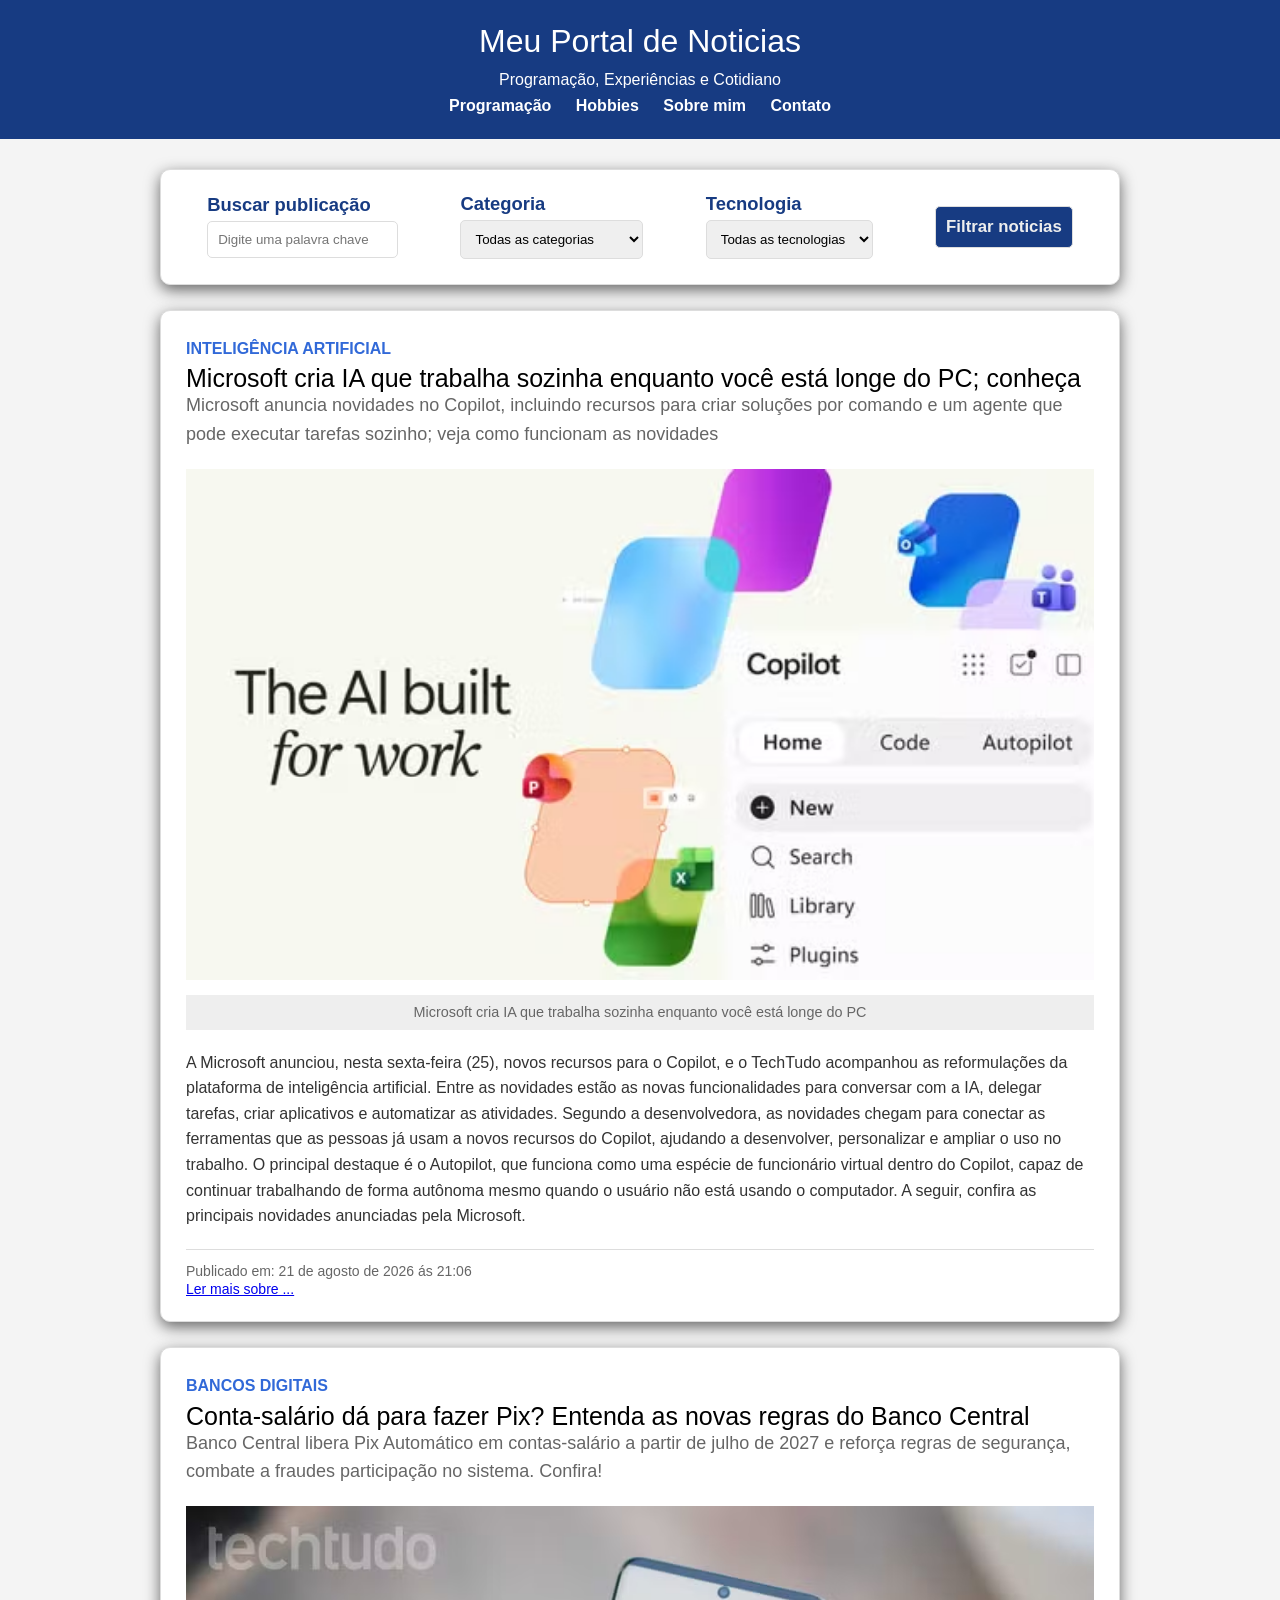
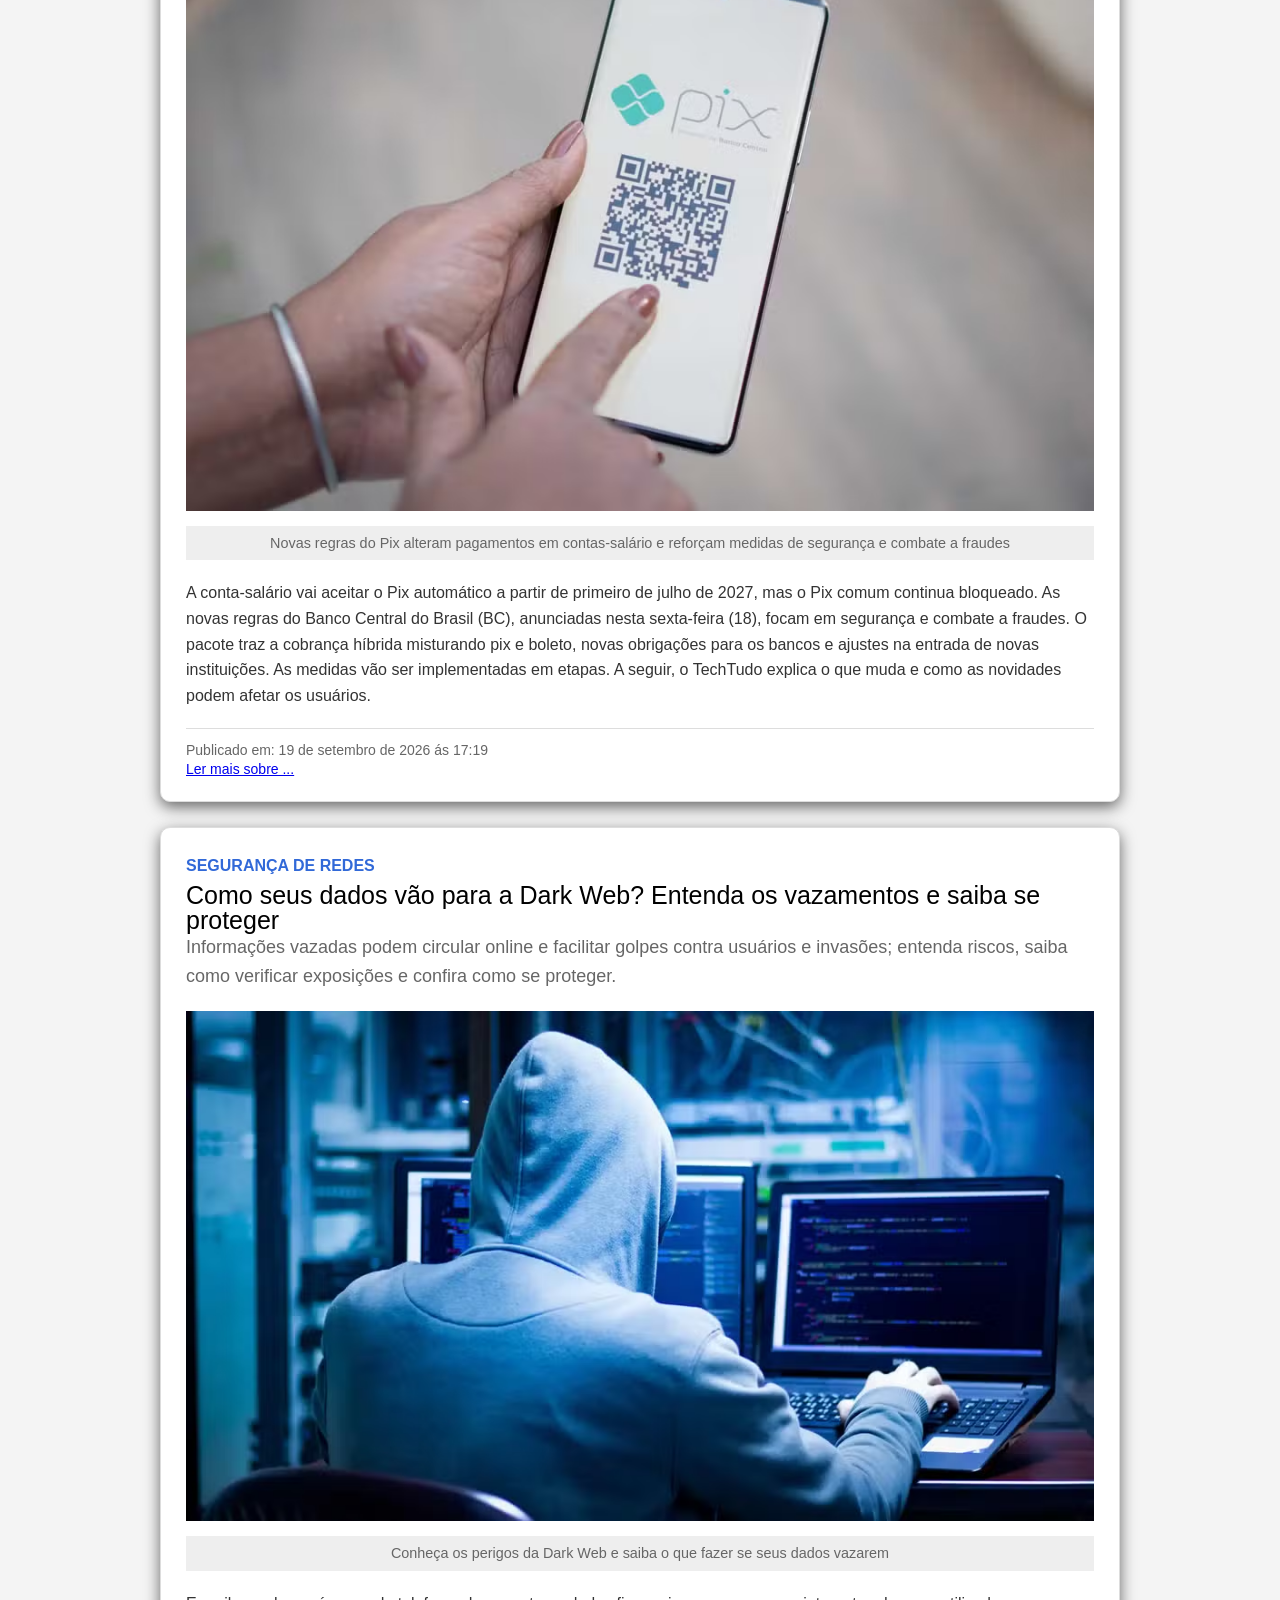
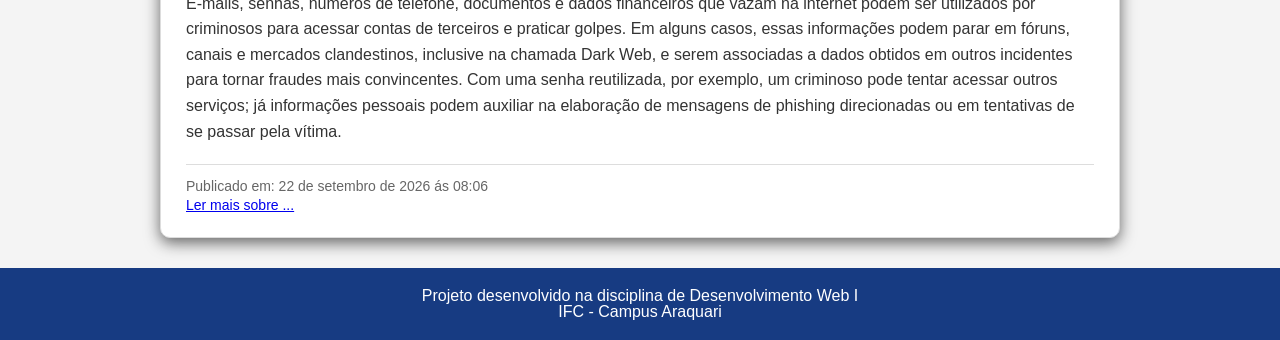
<file: index.html>
<!doctype html>
<html lang="pt-br">
  <head>
    <meta charset="UTF-8" />
    <meta
      name="viewport"
      content="width=device-width, initial-scale=1.0"
    />
    <title>Principal</title>
    <link
      rel="stylesheet"
      href="./css/reset.css"
    />
    <link
      rel="stylesheet"
      href="./css/global.css"
    />
    <link
      rel="stylesheet"
      href="./css/styles.css"
    />
  </head>
  <body>
    <header>
      <h1>Meu Portal de Noticias</h1>
      <p>Programação, Experiências e Cotidiano</p>
      <!-- Menu Principal da minha Web-->
      <nav>
        <ul>
          <li>
            <a href="#">Programação</a>
          </li>
          <li>
            <a href="hobbies.html">Hobbies</a>
          </li>
          <li>
            <a href="perfil.html">Sobre mim</a>
          </li>
          <li>
            <a href="contato.html">Contato</a>
          </li>
        </ul>
      </nav>
      <!-- fim do Menu Principal -->
    </header>
    <main>
      <section class="pesquisa">
        <header>
          <form
            action="#"
            method="get"
          >
            <!-- Campo de busca -->

            <div class="campo">
              <label for="buscar">Buscar publicação</label>
              <input
                type="search"
                name="buscar"
                id="buscar"
                placeholder="Digite uma palavra chave"
              />
            </div>

            <!-- Campo de categoria -->

            <div class="campo">
              <label for="categoria">Categoria</label>
              <select
                name="categoria"
                id="categoria"
              >
                <option value="">Todas as categorias</option>
                <option value="web1">Desenvolvimento Web I</option>
                <option value="dados">Banco de Dados</option>
                <option value="redes">Segurança de Redes</option>
              </select>
            </div>

            <!-- Campo de tecnologia -->

            <div class="campo">
              <label for="tecnologia">Tecnologia</label>
              <select
                name="tecnologia"
                id="tecnologia"
              >
                <option value="">Todas as tecnologias</option>
                <option value="html">HTML</option>
                <option value="css">CSS</option>
                <option value="java-script">JavaScript</option>
                <option value="mysql">MySQL</option>
              </select>
            </div>

            <div class="botao">
              <button type="submit">Filtrar noticias</button>
            </div>
          </form>
        </header>
      </section>

      <section>
        <article>
          <header>
            <p class="categoria">Inteligência Artificial</p>
            <h3>
              Microsoft cria IA que trabalha sozinha enquanto você está longe do
              PC; conheça
            </h3>
            <p class="subtitulo">
              Microsoft anuncia novidades no Copilot, incluindo recursos para
              criar soluções por comando e um agente que pode executar tarefas
              sozinho; veja como funcionam as novidades
            </p>
          </header>
          <figure class="imagem-publicacao">
            <img
              src="./img/noticias/noticia1.png"
              alt="inteligencia-artificial"
            />
            <figcaption>
              Microsoft cria IA que trabalha sozinha enquanto você está longe do
              PC
            </figcaption>
          </figure>
          <p>
            A Microsoft anunciou, nesta sexta-feira (25), novos recursos para o
            Copilot, e o TechTudo acompanhou as reformulações da plataforma de
            inteligência artificial. Entre as novidades estão as novas
            funcionalidades para conversar com a IA, delegar tarefas, criar
            aplicativos e automatizar as atividades. Segundo a desenvolvedora,
            as novidades chegam para conectar as ferramentas que as pessoas já
            usam a novos recursos do Copilot, ajudando a desenvolver,
            personalizar e ampliar o uso no trabalho. O principal destaque é o
            Autopilot, que funciona como uma espécie de funcionário virtual
            dentro do Copilot, capaz de continuar trabalhando de forma autônoma
            mesmo quando o usuário não está usando o computador. A seguir,
            confira as principais novidades anunciadas pela Microsoft.
          </p>
          <footer>
            <p>
              Publicado em:
              <time datetime="2026-08-21T21:06">
                21 de agosto de 2026 ás 21:06
              </time>
            </p>
            <a href="noticias/noticia-html.html">Ler mais sobre ...</a>
          </footer>
        </article>
      </section>

      <section>
        <article>
          <header>
            <p class="categoria">Bancos digitais</p>
            <h3>
              Conta-salário dá para fazer Pix? Entenda as novas regras do Banco
              Central
            </h3>
            <p class="subtitulo">
              Banco Central libera Pix Automático em contas-salário a partir de
              julho de 2027 e reforça regras de segurança, combate a fraudes
              participação no sistema. Confira!
            </p>
          </header>
          <figure class="imagem-publicacao">
            <img
              src="./img/noticias/noticia2.png"
              alt="banco-digital"
            />
            <figcaption>
              Novas regras do Pix alteram pagamentos em contas-salário e
              reforçam medidas de segurança e combate a fraudes
            </figcaption>
          </figure>
          <p>
            A conta-salário vai aceitar o Pix automático a partir de primeiro de
            julho de 2027, mas o Pix comum continua bloqueado. As novas regras
            do Banco Central do Brasil (BC), anunciadas nesta sexta-feira (18),
            focam em segurança e combate a fraudes. O pacote traz a cobrança
            híbrida misturando pix e boleto, novas obrigações para os bancos e
            ajustes na entrada de novas instituições. As medidas vão ser
            implementadas em etapas. A seguir, o TechTudo explica o que muda e
            como as novidades podem afetar os usuários.
          </p>
          <footer>
            <p>
              Publicado em:
              <time datetime="2026-09-18T17:19">
                19 de setembro de 2026 ás 17:19
              </time>
            </p>
            <a href="noticias/noticia-banco-digital.html"
              >Ler mais sobre ...
            </a>
          </footer>
        </article>
      </section>

      <section>
        <article>
          <header>
            <p class="categoria">Segurança de Redes</p>
            <h3>
              Como seus dados vão para a Dark Web? Entenda os vazamentos e saiba
              se proteger
            </h3>
            <p class="subtitulo">
              Informações vazadas podem circular online e facilitar golpes
              contra usuários e invasões; entenda riscos, saiba como verificar
              exposições e confira como se proteger.
            </p>
          </header>
          <figure class="imagem-publicacao">
            <img
              src="./img/noticias/noticia3.png"
              alt="seguranca-de-redes"
            />
            <figcaption>
              Conheça os perigos da Dark Web e saiba o que fazer se seus dados
              vazarem
            </figcaption>
          </figure>
          <p>
            E-mails, senhas, números de telefone, documentos e dados financeiros
            que vazam na internet podem ser utilizados por criminosos para
            acessar contas de terceiros e praticar golpes. Em alguns casos,
            essas informações podem parar em fóruns, canais e mercados
            clandestinos, inclusive na chamada Dark Web, e serem associadas a
            dados obtidos em outros incidentes para tornar fraudes mais
            convincentes. Com uma senha reutilizada, por exemplo, um criminoso
            pode tentar acessar outros serviços; já informações pessoais podem
            auxiliar na elaboração de mensagens de phishing direcionadas ou em
            tentativas de se passar pela vítima.
          </p>
          <footer>
            <p>
              Publicado em:
              <time datetime="2026-09-22T08:06">
                22 de setembro de 2026 ás 08:06
              </time>
            </p>
            <a href="noticias/noticia-seguranca.html">Ler mais sobre ...</a>
          </footer>
        </article>
      </section>
    </main>
    <footer>
      <p>Projeto desenvolvido na disciplina de Desenvolvimento Web I</p>
      <p>IFC - Campus Araquari</p>
    </footer>
    <!-- fechando minha section -->
  </body>
</html>
</file>
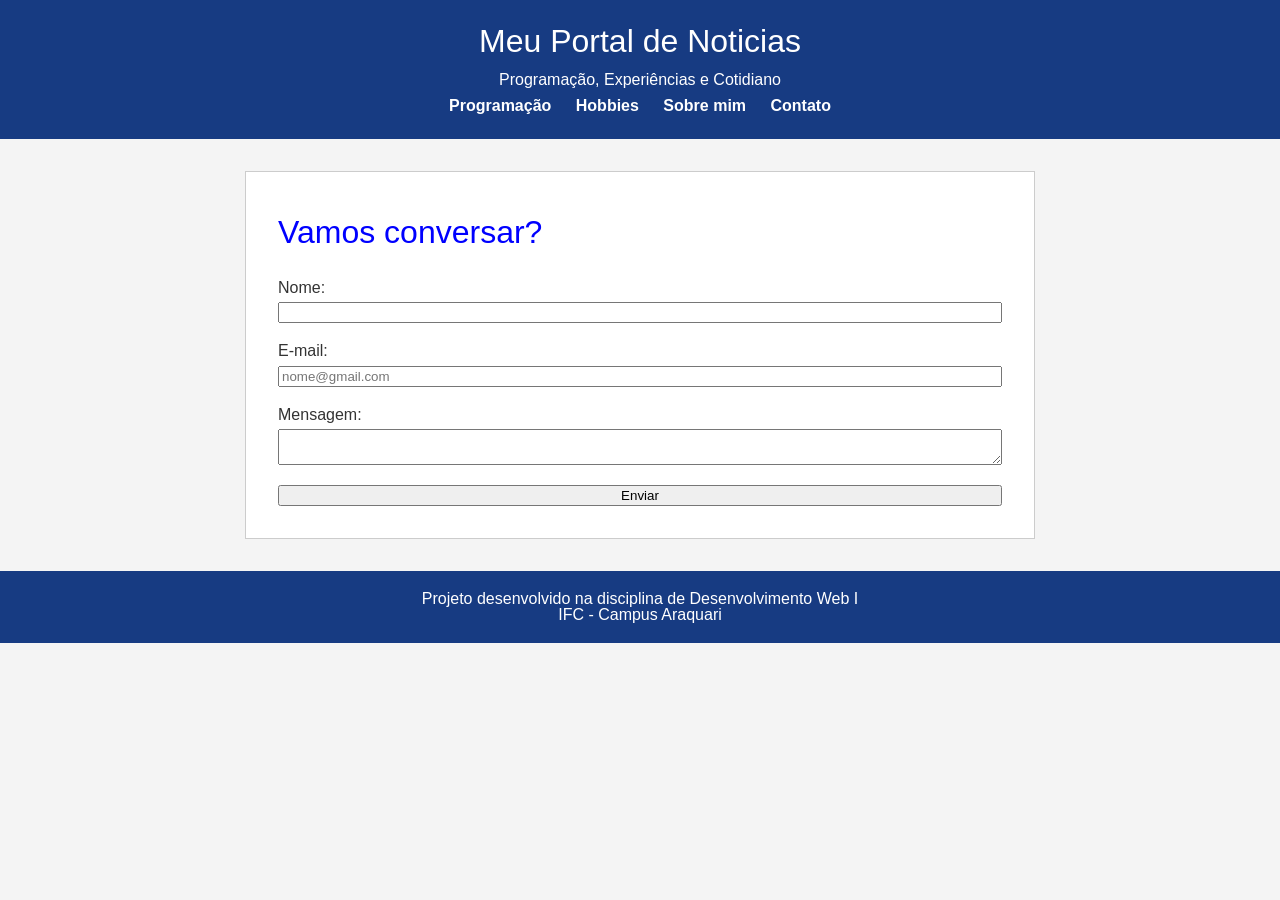
<file: contato.html>
<!doctype html>
<html lang="pt-br">
  <head>
    <meta charset="UTF-8" />
    <meta
      name="viewport"
      content="width=device-width, initial-scale=1.0"
    />
    <title>contato</title>
    <link
      rel="stylesheet"
      href="./css/reset.css"
    />
    <link
      rel="stylesheet"
      href="./css/global.css"
    />
    <link
      rel="stylesheet"
      href="./css/contato.css"
    />
  </head>
  <body>
    <header>
      <h1>Meu Portal de Noticias</h1>
      <p>Programação, Experiências e Cotidiano</p>
      <!-- Menu Principal da minha Web-->
      <nav>
        <ul>
          <li>
            <a href="index.html">Programação</a>
          </li>
          <li>
            <a href="hobbies.html">Hobbies</a>
          </li>
          <li>
            <a href="perfil.html">Sobre mim</a>
          </li>
          <li>
            <a href="#">Contato</a>
          </li>
        </ul>
      </nav>
      <!-- fim do Menu Principal -->
    </header>
    <!-- conteudo da section hobbies -->
    <main class="pagina-contato">
      <section class="contato">
        <header>
          <h1>Vamos conversar?</h1>
        </header>

        <form
          method="post"
          action="#"
        >
          <div class="campo">
            <label for="nome">Nome:</label>
            <input
              type="nome"
              name="nome"
              id="nome"
              required
            />
          </div>

          <div class="campo">
            <label for="email">E-mail:</label>
            <input
              type="email"
              name="email"
              id="email"
              placeholder="nome@gmail.com"
              autocomplete="email"
              required
            />
          </div>

          <div class="campo">
            <label for="mensagem">Mensagem:</label>
            <textarea
              name="mensagem"
              id="mensagem"
              required
            >
            </textarea>
          </div>
          <button type="submit">Enviar</button>
        </form>
      </section>
    </main>
    <footer>
      <p>Projeto desenvolvido na disciplina de Desenvolvimento Web I</p>
      <p>IFC - Campus Araquari</p>
    </footer>
  </body>
</html>
</file>
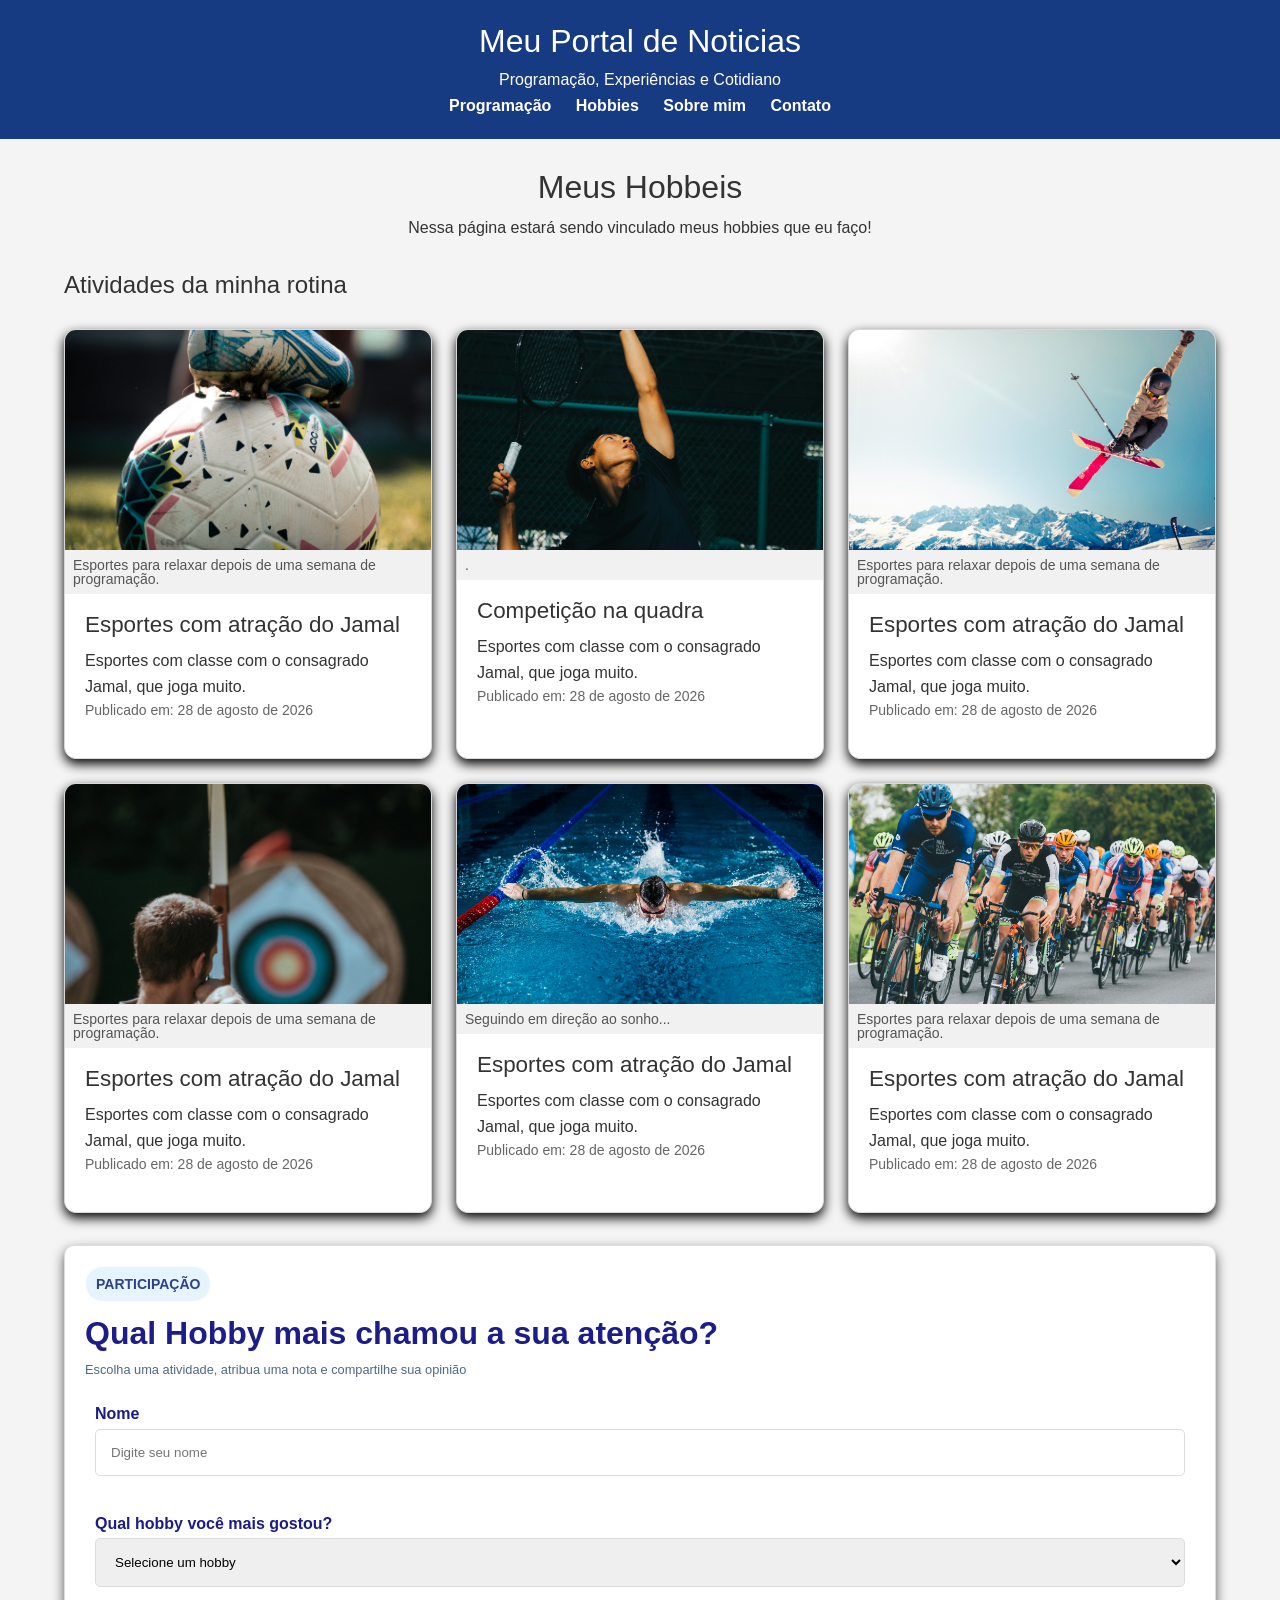
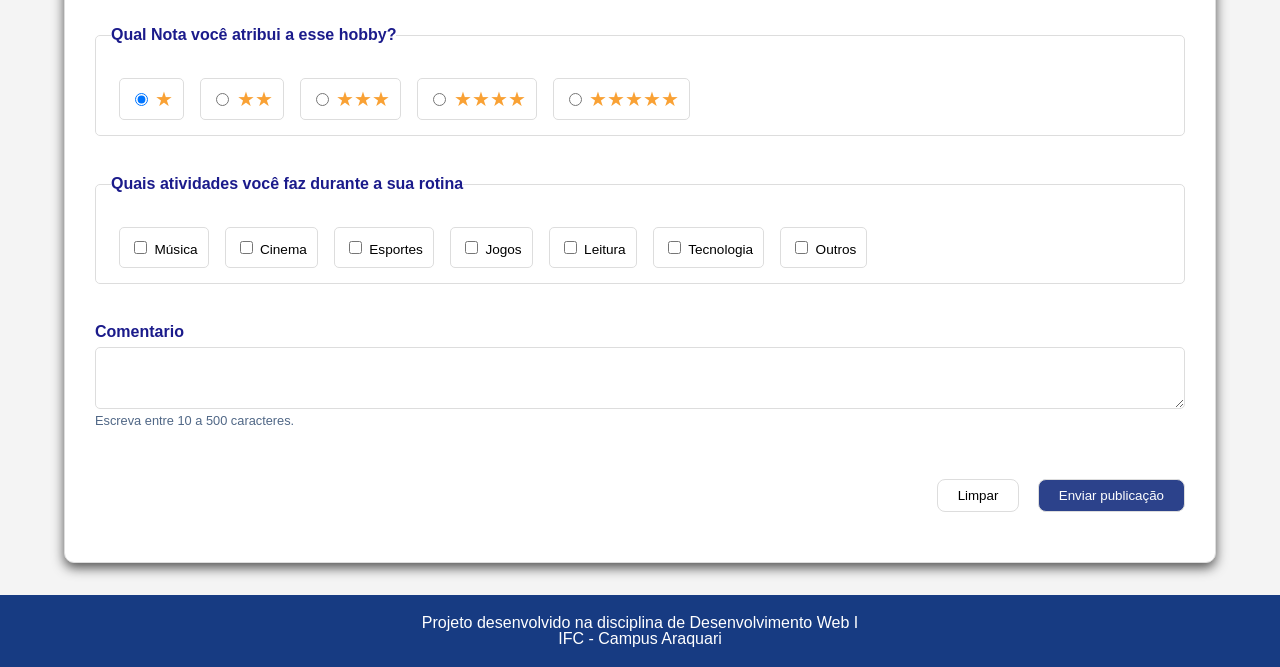
<file: hobbies.html>
<!doctype html>
<html lang="en">
  <head>
    <meta charset="UTF-8" />
    <meta
      name="viewport"
      content="width=device-width, initial-scale=1.0"
    />
    <title>Hobbies</title>
    <link
      rel="stylesheet"
      href="./css/reset.css"
    />
    <link
      rel="stylesheet"
      href="./css/global.css"
    />
    <link
      rel="stylesheet"
      href="./css/hobbies.css"
    />
  </head>
  <body>
    <header>
      <h1>Meu Portal de Noticias</h1>
      <p>Programação, Experiências e Cotidiano</p>
      <!-- Menu Principal da minha Web-->
      <nav>
        <ul>
          <li>
            <a href="index.html">Programação</a>
          </li>
          <li>
            <a href="#">Hobbies</a>
          </li>
          <li>
            <a href="perfil.html">Sobre mim</a>
          </li>
          <li>
            <a href="contato.html">Contato</a>
          </li>
        </ul>
      </nav>
      <!-- fim do Menu Principal -->
    </header>
    <!-- Inicio do meu conteudo de hobbies -->
    <!-- responsavel por centralizar todo meu conteudo -->
    <main class="container">
      <section class="introducao-hobbies">
        <h2>Meus Hobbeis</h2>
        <p>Nessa página estará sendo vinculado meus hobbies que eu faço!</p>
      </section>
      <!-- ========= Card 1 ========= -->
      <section class="galeria-hobbies">
        <h2 class="titulo-galeria">Atividades da minha rotina</h2>
        <article class="card-hobby">
          <figure>
            <img
              src="./img/hobbies/esporte.jpg"
              alt="Esporte"
            />
            <figcaption>
              Esportes para relaxar depois de uma semana de programação.
            </figcaption>
          </figure>
          <div class="conteudo-cartao">
            <h3>Esportes com atração do Jamal</h3>
            <p>Esportes com classe com o consagrado Jamal, que joga muito.</p>
            <p class="data-publicacao">
              Publicado em:
              <time datetime="2026-08-28"> 28 de agosto de 2026 </time>
            </p>
          </div>
        </article>
        <article class="card-hobby">
          <figure>
            <img
              src="./img/hobbies/esporte1.jpg"
              alt="Esporte"
              width="200"
            />
            <figcaption>.</figcaption>
          </figure>
          <div class="conteudo-cartao">
            <h3>Competição na quadra</h3>
            <p>Esportes com classe com o consagrado Jamal, que joga muito.</p>
            <p class="data-publicacao">
              Publicado em:
              <time datetime="2026-08-28"> 28 de agosto de 2026 </time>
            </p>
          </div>
        </article>
        <article class="card-hobby">
          <figure>
            <img
              src="./img/hobbies/esporte2.jpg"
              alt="Esporte"
              width="200"
            />
            <figcaption>
              Esportes para relaxar depois de uma semana de programação.
            </figcaption>
          </figure>
          <div class="conteudo-cartao">
            <h3>Esportes com atração do Jamal</h3>
            <p>Esportes com classe com o consagrado Jamal, que joga muito.</p>
            <p class="data-publicacao">
              Publicado em:
              <time datetime="2026-08-28"> 28 de agosto de 2026 </time>
            </p>
          </div>
        </article>
        <article class="card-hobby">
          <figure>
            <img
              src="./img/hobbies/esporte3.jpg"
              alt="Esporte"
              width="200"
            />
            <figcaption>
              Esportes para relaxar depois de uma semana de programação.
            </figcaption>
          </figure>
          <div class="conteudo-cartao">
            <h3>Esportes com atração do Jamal</h3>
            <p>Esportes com classe com o consagrado Jamal, que joga muito.</p>
            <p class="data-publicacao">
              Publicado em:
              <time datetime="2026-08-28"> 28 de agosto de 2026 </time>
            </p>
          </div>
        </article>
        <article class="card-hobby">
          <figure>
            <img
              src="./img/hobbies/esporte4.jpg"
              alt="Esporte"
              width="200"
            />
            <figcaption>Seguindo em direção ao sonho...</figcaption>
          </figure>
          <div class="conteudo-cartao">
            <h3>Esportes com atração do Jamal</h3>
            <p>Esportes com classe com o consagrado Jamal, que joga muito.</p>
            <p class="data-publicacao">
              Publicado em:
              <time datetime="2026-08-28"> 28 de agosto de 2026 </time>
            </p>
          </div>
        </article>
        <article class="card-hobby">
          <figure>
            <img
              src="./img/hobbies/esporte5.jpg"
              alt="Esporte"
              width="200"
            />
            <figcaption>
              Esportes para relaxar depois de uma semana de programação.
            </figcaption>
          </figure>
          <div class="conteudo-cartao">
            <h3>Esportes com atração do Jamal</h3>
            <p>Esportes com classe com o consagrado Jamal, que joga muito.</p>
            <p class="data-publicacao">
              Publicado em:
              <time datetime="2026-08-28"> 28 de agosto de 2026 </time>
            </p>
          </div>
        </article>
      </section>
      <section class="sugestao-hobby">
        <header>
          <h3 class="tipo">PARTICIPAÇÃO</h3>
          <h2>Qual Hobby mais chamou a sua atenção?</h2>
          <p>
            Escolha uma atividade, atribua uma nota e compartilhe sua opinião
          </p>
        </header>
        <article>
          <form
            action="#"
            method="post"
          >
            <div class="campo">
              <label for="nome">Nome</label>
              <input
                type="text"
                name="nome"
                id="nome"
                placeholder="Digite seu nome"
                required
                maxlength="70"
              />
            </div>
            <div class="campo">
              <label for="hobby">Qual hobby você mais gostou?</label>
              <select
                name="hobby"
                id="hobby"
                required
              >
                <option value="">Selecione um hobby</option>
                <option value="musica">Música</option>
                <option value="cinema">Cinema</option>
                <option value="esportes">Esportes</option>
                <option value="jogos">Jogos</option>
                <option value="leitura">Leitura</option>
                <option value="tecnologia">Tecnologia</option>
                <option value="outros">Outros</option>
              </select>
            </div>
            <div class="campo">
              <fieldset class="selecao">
                <legend>Qual Nota você atribui a esse hobby?</legend>
                <div>
                  <input
                    type="radio"
                    name="avaliar"
                    id="star1"
                    checked
                  />
                  <label
                    class="avalia"
                    for="star1"
                    >★</label
                  >
                </div>

                <div>
                  <input
                    type="radio"
                    name="avaliar"
                    id="star2"
                  />
                  <label
                    class="avalia"
                    for="star2"
                    >★★</label
                  >
                </div>

                <div>
                  <input
                    type="radio"
                    name="avaliar"
                    id="star3"
                  />
                  <label
                    class="avalia"
                    for="star3"
                    >★★★</label
                  >
                </div>

                <div>
                  <input
                    type="radio"
                    name="avaliar"
                    id="star4"
                  />
                  <label
                    class="avalia"
                    for="star4"
                    >★★★★</label
                  >
                </div>

                <div>
                  <input
                    type="radio"
                    name="avaliar"
                    id="star5"
                  />
                  <label
                    class="avalia"
                    for="star5"
                    >★★★★★</label
                  >
                </div>
              </fieldset>
            </div>
            <div class="campo">
              <fieldset class="selecao">
                <legend>Quais atividades você faz durante a sua rotina</legend>
                <div>
                  <input
                    type="checkbox"
                    name="musica"
                    id="musica"
                  />
                  <label for="musica">Música</label>
                </div>

                <div>
                  <input
                    type="checkbox"
                    name="cinema"
                    id="cinema"
                  />
                  <label for="cinema">Cinema</label>
                </div>

                <div>
                  <input
                    type="checkbox"
                    name="esportes"
                    id="esportes"
                  />
                  <label for="esportes">Esportes</label>
                </div>

                <div>
                  <input
                    type="checkbox"
                    name="jogos"
                    id="jogos"
                  />
                  <label for="jogos">Jogos</label>
                </div>

                <div>
                  <input
                    type="checkbox"
                    name="leitura"
                    id="leitura"
                  />
                  <label for="leitura">Leitura</label>
                </div>

                <div>
                  <input
                    type="checkbox"
                    name="tecnologia"
                    id="tecnologia"
                  />
                  <label for="tecnologia">Tecnologia</label>
                </div>

                <div>
                  <input
                    type="checkbox"
                    name="outros"
                    id="outros"
                  />
                  <label for="outros">Outros</label>
                </div>
              </fieldset>
            </div>
            <div class="campo">
              <label for="comentario">Comentario</label>
              <textarea
                name="comentario"
                id="comentario"
                minlength="10"
                maxlength="500"
                placeholder="Por que esse hobby chamou sua atenção"
              >
              </textarea>
              <p>Escreva entre 10 a 500 caracteres.</p>
            </div>
            <div class="botao">
              <button
                class="envia"
                type="submit"
              >
                Enviar publicação
              </button>
              <button
                class="limpa"
                type="reset"
              >
                Limpar
              </button>
            </div>
          </form>
        </article>
      </section>
    </main>
    <!-- fim do meu conteudo de hobbies -->
    <footer>
      <p>Projeto desenvolvido na disciplina de Desenvolvimento Web I</p>
      <p>IFC - Campus Araquari</p>
    </footer>
  </body>
</html>
</file>
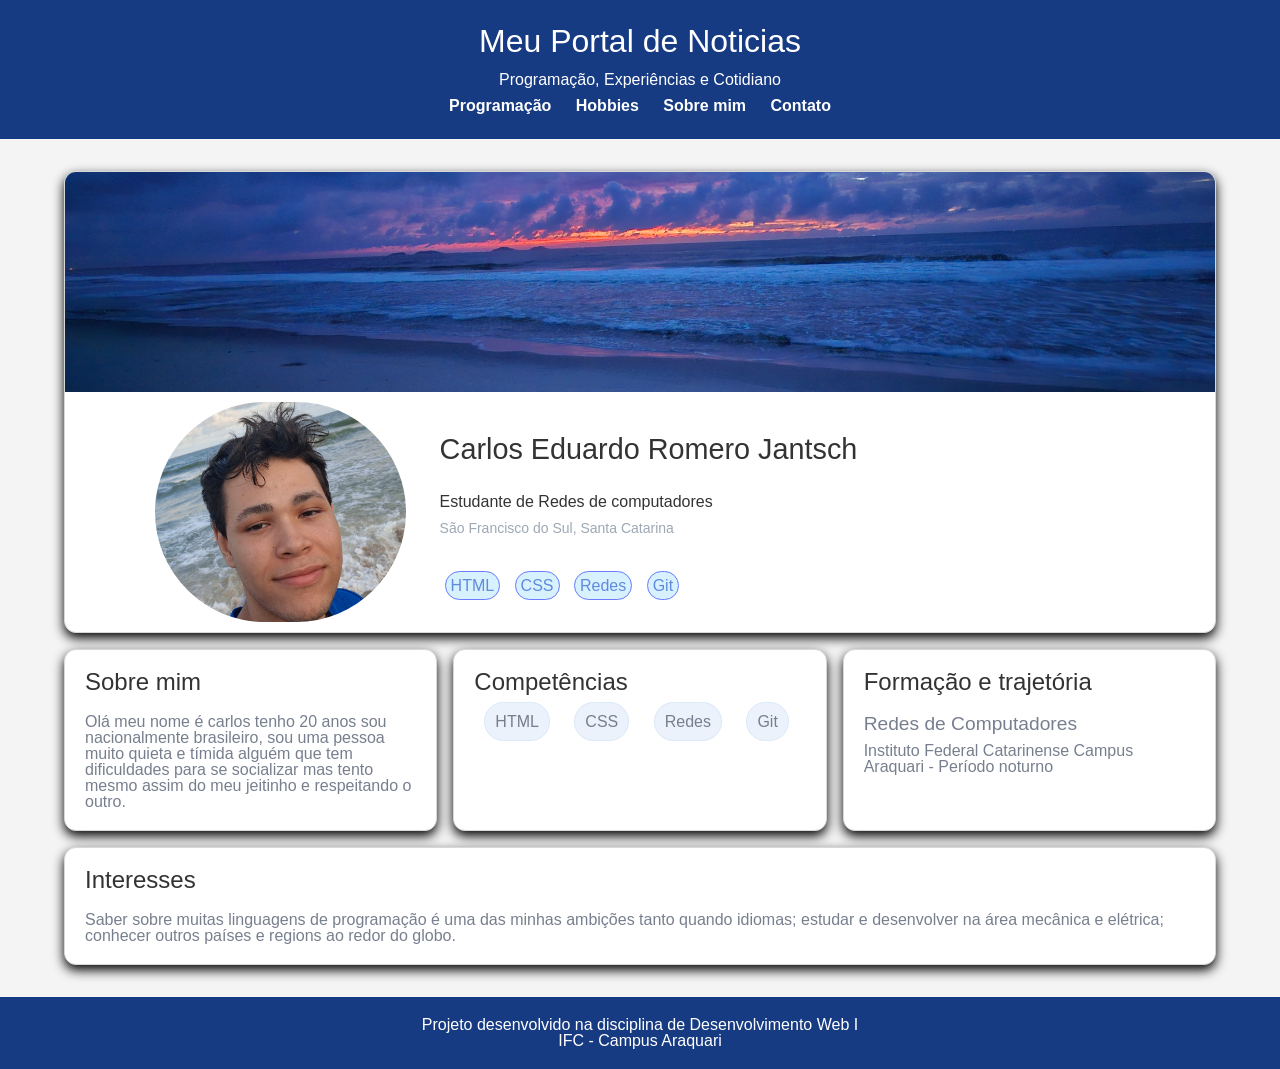
<file: perfil.html>
<!doctype html>
<html lang="en">
  <head>
    <meta charset="UTF-8" />
    <meta
      name="viewport"
      content="width=device-width, initial-scale=1.0"
    />
    <title>Perfil</title>
    <link
      rel="stylesheet"
      href="/assets/css/reset.css"
    />
    <link
      rel="stylesheet"
      href="./css/global.css"
    />
    <link
      rel="stylesheet"
      href="./css/perfil.css"
    />
  </head>
  <body>
    <header>
      <h1>Meu Portal de Noticias</h1>
      <p>Programação, Experiências e Cotidiano</p>
      <!-- Menu Principal da minha Web-->
      <nav>
        <ul>
          <li>
            <a href="index.html">Programação</a>
          </li>
          <li>
            <a href="hobbies.html">Hobbies</a>
          </li>
          <li>
            <a href="#">Sobre mim</a>
          </li>
          <li>
            <a href="contato.html">Contato</a>
          </li>
        </ul>
      </nav>
      <!-- fim do Menu Principal -->
    </header>
    <!-- conteudo da section perfil -->
    <main class="container">
      <section class="apresentacao-perfil">
        <header class="cabeca-perfil">
          <figure class="capa-perfil">
            <img
              src="./img/perfil/imagem_de_capa.jpg"
              alt="imagem de capa"
            />
          </figure>
          <article class="perfil">
            <figure class="foto-perfil">
              <img
                src="./img/perfil/foto_de_perfil.jpg"
                alt="foto de perfil"
              />
            </figure>
            <div class="informacao-perfil">
              <h3><strong>Carlos Eduardo Romero Jantsch</strong></h3>
              <p>Estudante de Redes de computadores</p>
              <p class="localidade">São Francisco do Sul, Santa Catarina</p>
              <p class="tags">
                <span>HTML</span>
                <span>CSS</span>
                <span>Redes</span>
                <span>Git</span>
              </p>
            </div>
          </article>
        </header>
      </section>
      <section class="conteudo-perfil">
        <article class="informacoes-perfil">
          <h3>Sobre mim</h3>
          <div class="sobre-mim"></div>
          <p>
            Olá meu nome é carlos tenho 20 anos sou nacionalmente brasileiro,
            sou uma pessoa muito quieta e tímida alguém que tem dificuldades
            para se socializar mas tento mesmo assim do meu jeitinho e
            respeitando o outro.
          </p>
        </article>
        <article class="informacoes-perfil">
          <h3>Competências</h3>
          <p>
            <span>HTML</span>
            <span>CSS</span>
            <span>Redes</span>
            <span>Git</span>
          </p>
        </article>

        <article class="informacoes-perfil">
          <h3>Formação e trajetória</h3>
          <p class="curso">Redes de Computadores</p>
          <p>Instituto Federal Catarinense Campus Araquari - Período noturno</p>
        </article>
        <article class="informacoes-perfil">
          <h3>Interesses</h3>
          <p>
            Saber sobre muitas linguagens de programação é uma das minhas
            ambições tanto quando idiomas; estudar e desenvolver na área
            mecânica e elétrica; conhecer outros países e regions ao redor do
            globo.
          </p>
        </article>
      </section>
    </main>

    <footer>
      <p>Projeto desenvolvido na disciplina de Desenvolvimento Web I</p>
      <p>IFC - Campus Araquari</p>
    </footer>
  </body>
</html>
</file>
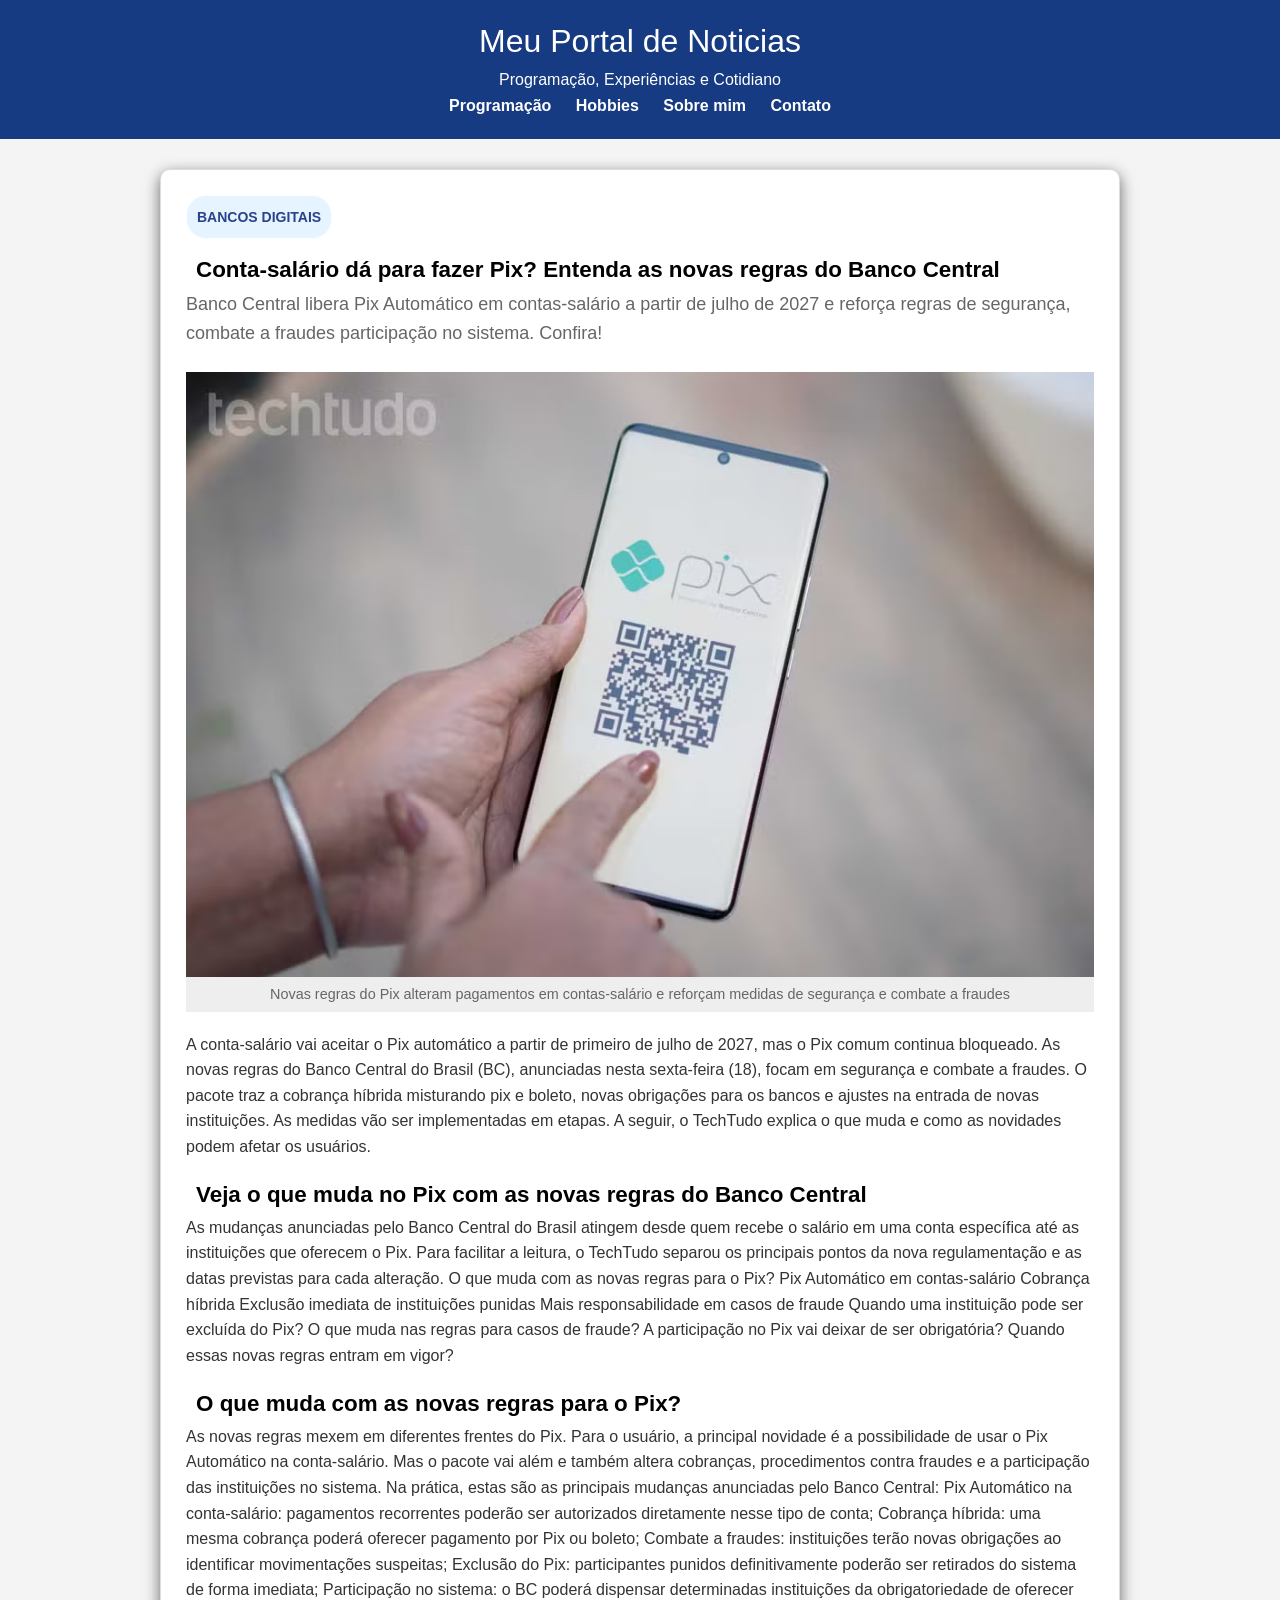
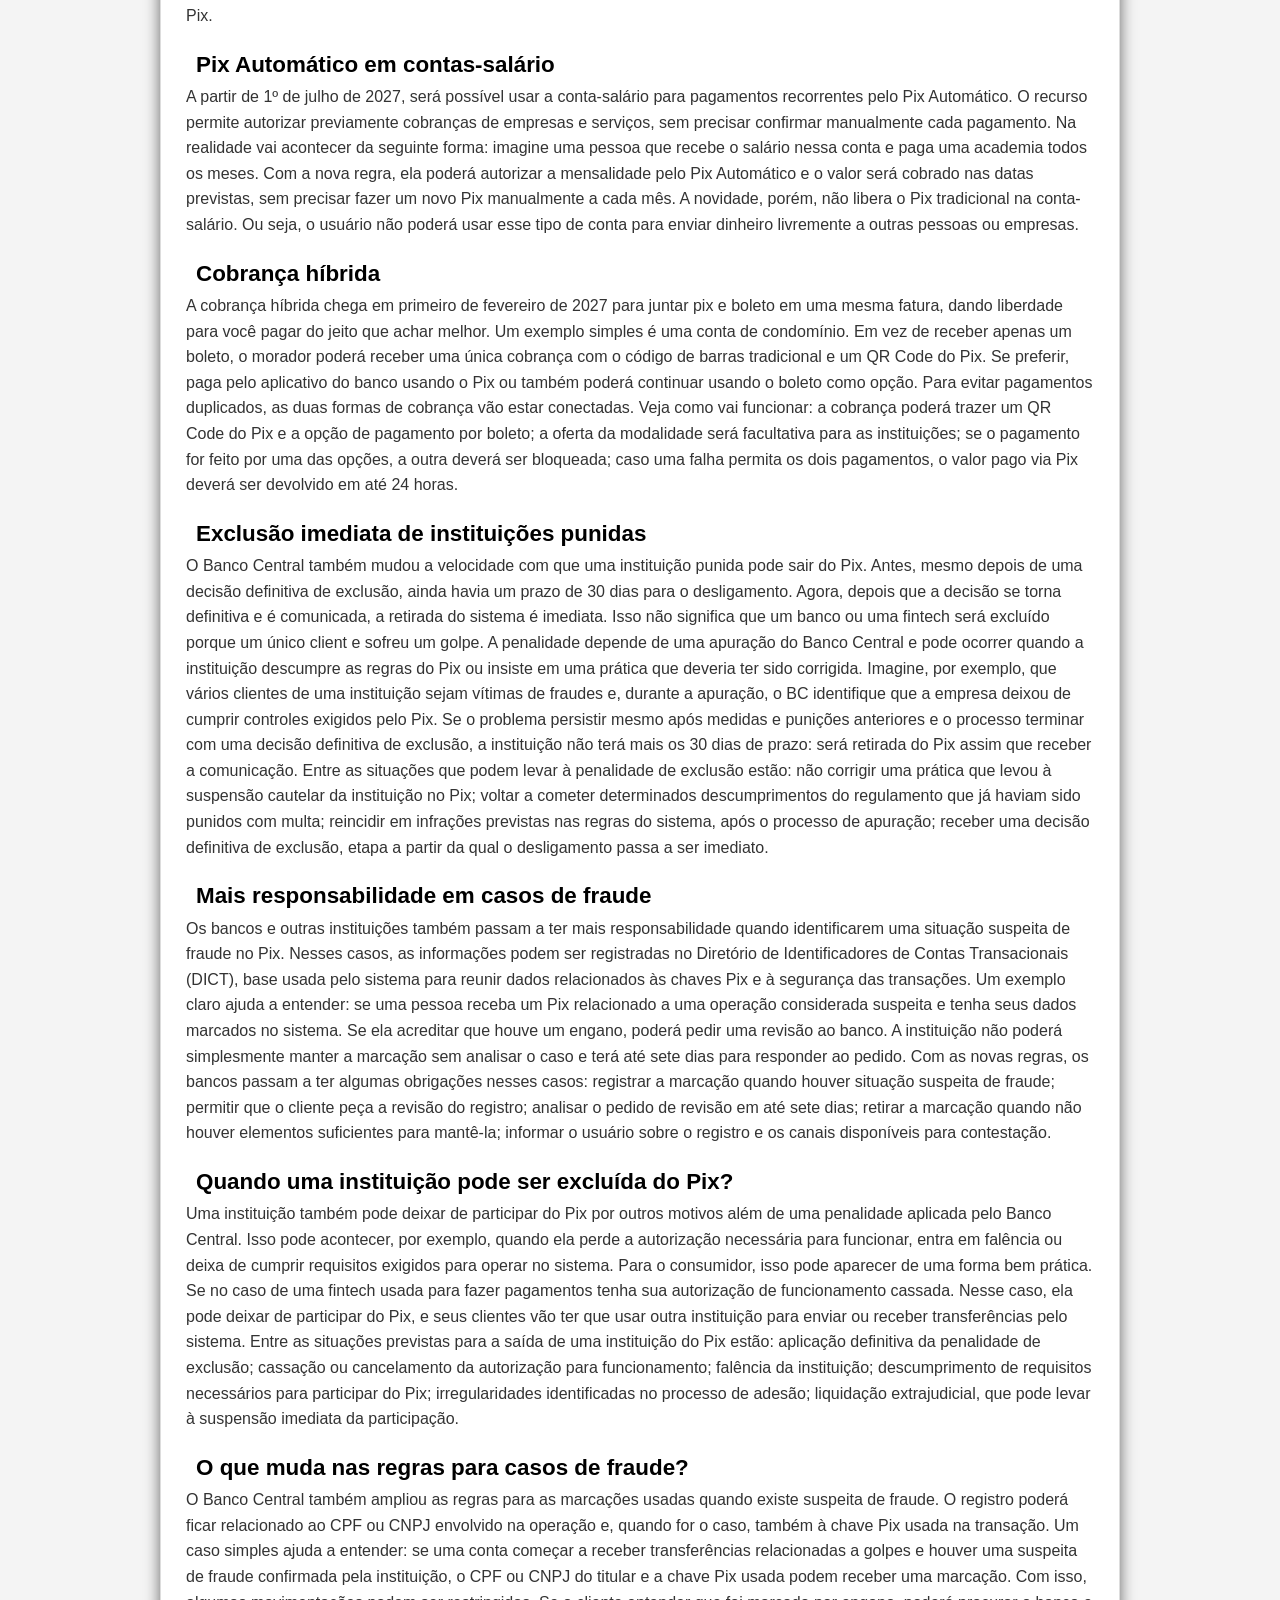
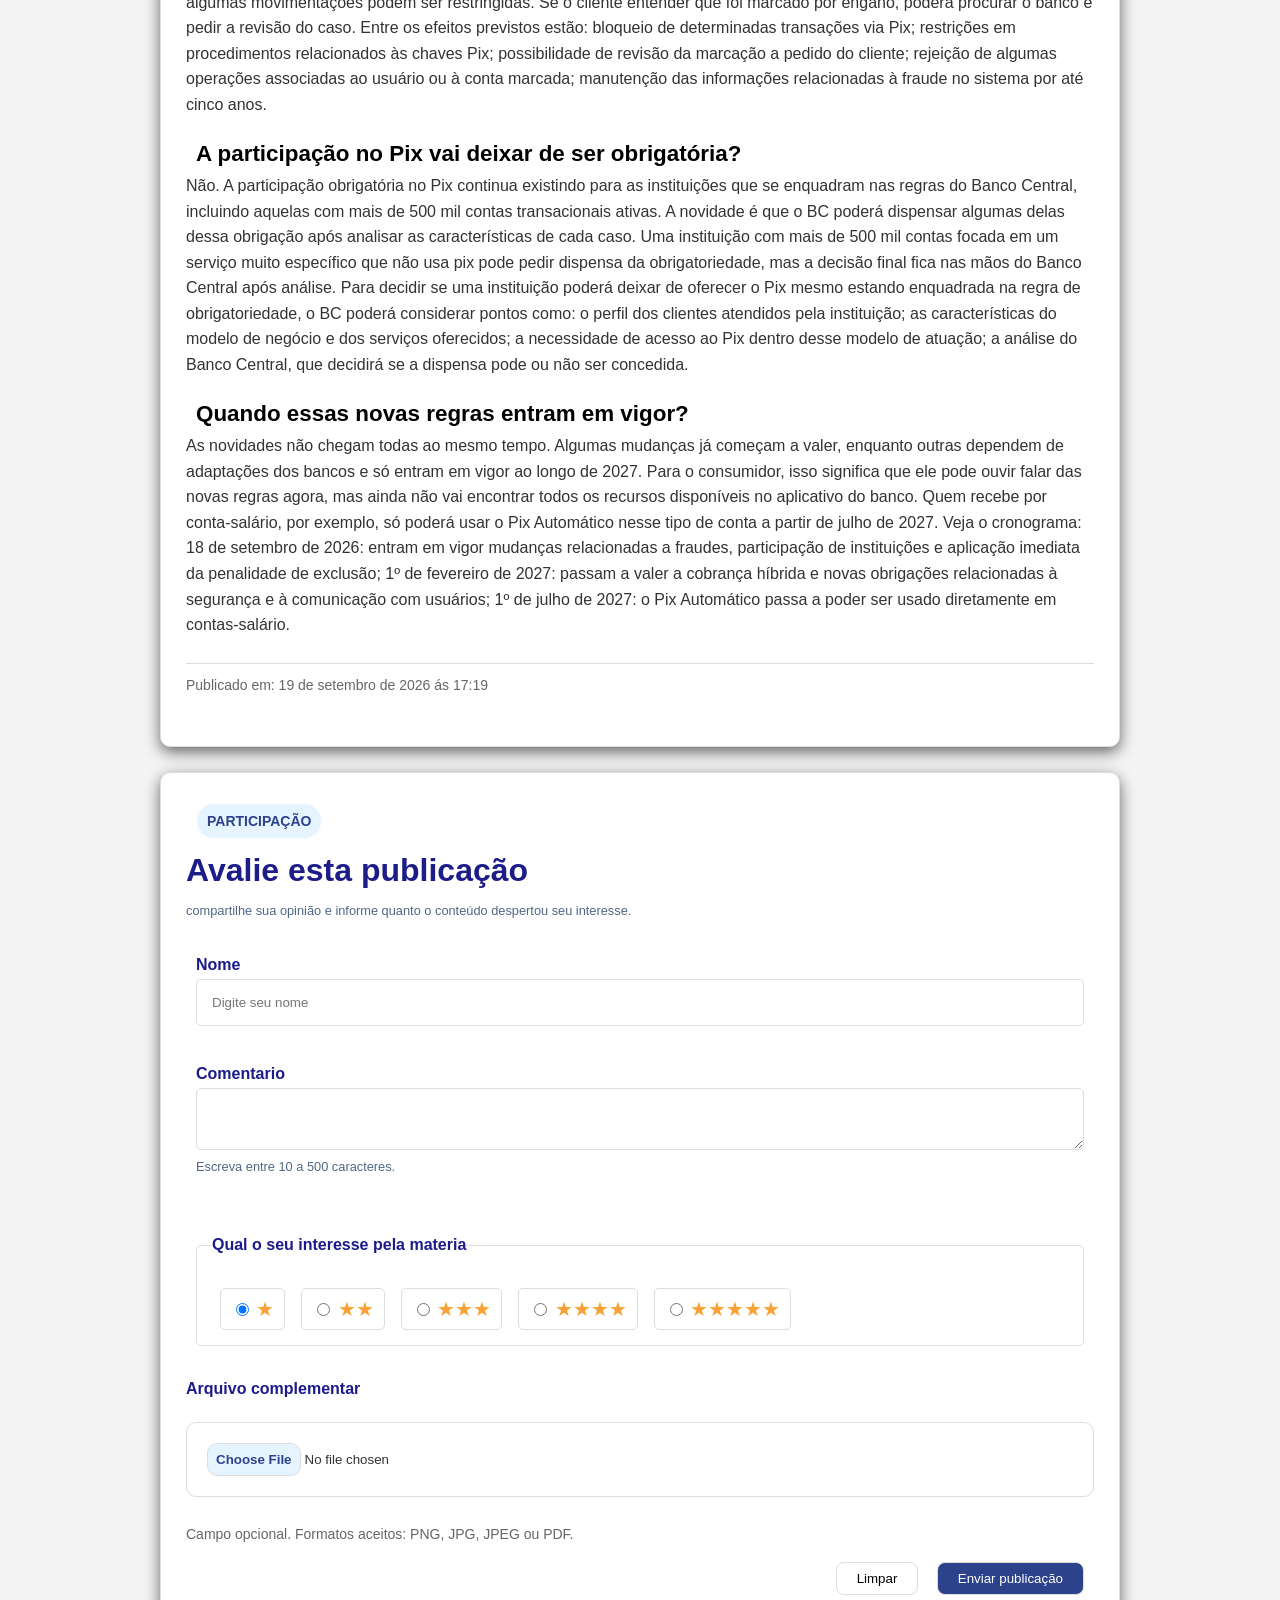
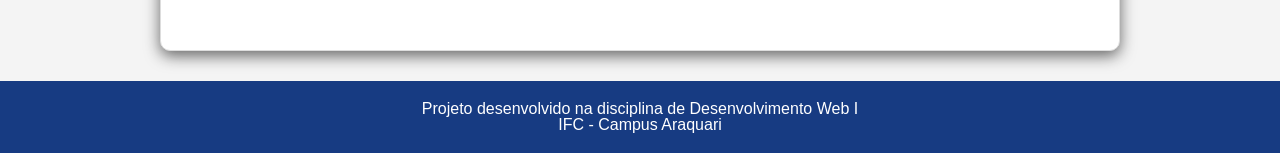
<file: noticias/noticia-banco-digital.html>
<!doctype html>
<html lang="pt-br">
  <head>
    <meta charset="UTF-8" />
    <meta
      name="viewport"
      content="width=device-width, initial-scale=1.0"
    />
    <title>Noticia</title>
    <link
      rel="stylesheet"
      href="../css/reset.css"
    />
    <link
      rel="stylesheet"
      href="../css/global.css"
    />
    <link
      rel="stylesheet"
      href="../css/noticia.css"
    />
  </head>
  <body>
    <header>
      <h1>Meu Portal de Noticias</h1>
      <p>Programação, Experiências e Cotidiano</p>
      <!-- Menu Principal da minha Web-->
      <nav>
        <ul>
          <li>
            <a href="../index.html">Programação</a>
          </li>
          <li>
            <a href="../hobbies.html">Hobbies</a>
          </li>
          <li>
            <a href="../perfil.html">Sobre mim</a>
          </li>
          <li>
            <a href="../contato.html">Contato</a>
          </li>
        </ul>
      </nav>
      <!-- fim do Menu Principal -->
    </header>
    <!-- conteudo da section hobbies -->
    <main>
      <section>
        <article>
          <header>
            <p class="categoria">Bancos digitais</p>
            <h3>
              Conta-salário dá para fazer Pix? Entenda as novas regras do Banco
              Central
            </h3>
            <p class="subtitulo">
              Banco Central libera Pix Automático em contas-salário a partir de
              julho de 2027 e reforça regras de segurança, combate a fraudes
              participação no sistema. Confira!
            </p>
          </header>
          <figure class="imagem-publicacao">
            <img
              src="/img/noticias/noticia2.png"
              alt="banco-digital"
            />
            <figcaption>
              Novas regras do Pix alteram pagamentos em contas-salário e
              reforçam medidas de segurança e combate a fraudes
            </figcaption>
          </figure>
          <p>
            A conta-salário vai aceitar o Pix automático a partir de primeiro de
            julho de 2027, mas o Pix comum continua bloqueado. As novas regras
            do Banco Central do Brasil (BC), anunciadas nesta sexta-feira (18),
            focam em segurança e combate a fraudes. O pacote traz a cobrança
            híbrida misturando pix e boleto, novas obrigações para os bancos e
            ajustes na entrada de novas instituições. As medidas vão ser
            implementadas em etapas. A seguir, o TechTudo explica o que muda e
            como as novidades podem afetar os usuários.
          </p>
          <h3>Veja o que muda no Pix com as novas regras do Banco Central</h3>
          <p>
            As mudanças anunciadas pelo Banco Central do Brasil atingem desde
            quem recebe o salário em uma conta específica até as instituições
            que oferecem o Pix. Para facilitar a leitura, o TechTudo separou os
            principais pontos da nova regulamentação e as datas previstas para
            cada alteração. O que muda com as novas regras para o Pix? Pix
            Automático em contas-salário Cobrança híbrida Exclusão imediata de
            instituições punidas Mais responsabilidade em casos de fraude Quando
            uma instituição pode ser excluída do Pix? O que muda nas regras para
            casos de fraude? A participação no Pix vai deixar de ser
            obrigatória? Quando essas novas regras entram em vigor?
          </p>
          <h3>O que muda com as novas regras para o Pix?</h3>
          <p>
            As novas regras mexem em diferentes frentes do Pix. Para o usuário,
            a principal novidade é a possibilidade de usar o Pix Automático na
            conta-salário. Mas o pacote vai além e também altera cobranças,
            procedimentos contra fraudes e a participação das instituições no
            sistema. Na prática, estas são as principais mudanças anunciadas
            pelo Banco Central: Pix Automático na conta-salário: pagamentos
            recorrentes poderão ser autorizados diretamente nesse tipo de conta;
            Cobrança híbrida: uma mesma cobrança poderá oferecer pagamento por
            Pix ou boleto; Combate a fraudes: instituições terão novas
            obrigações ao identificar movimentações suspeitas; Exclusão do Pix:
            participantes punidos definitivamente poderão ser retirados do
            sistema de forma imediata; Participação no sistema: o BC poderá
            dispensar determinadas instituições da obrigatoriedade de oferecer
            Pix.
          </p>
          <h3>Pix Automático em contas-salário</h3>
          <p>
            A partir de 1º de julho de 2027, será possível usar a conta-salário
            para pagamentos recorrentes pelo Pix Automático. O recurso permite
            autorizar previamente cobranças de empresas e serviços, sem precisar
            confirmar manualmente cada pagamento. Na realidade vai acontecer da
            seguinte forma: imagine uma pessoa que recebe o salário nessa conta
            e paga uma academia todos os meses. Com a nova regra, ela poderá
            autorizar a mensalidade pelo Pix Automático e o valor será cobrado
            nas datas previstas, sem precisar fazer um novo Pix manualmente a
            cada mês. A novidade, porém, não libera o Pix tradicional na
            conta-salário. Ou seja, o usuário não poderá usar esse tipo de conta
            para enviar dinheiro livremente a outras pessoas ou empresas.
          </p>
          <h3>Cobrança híbrida</h3>
          <p>
            A cobrança híbrida chega em primeiro de fevereiro de 2027 para
            juntar pix e boleto em uma mesma fatura, dando liberdade para você
            pagar do jeito que achar melhor. Um exemplo simples é uma conta de
            condomínio. Em vez de receber apenas um boleto, o morador poderá
            receber uma única cobrança com o código de barras tradicional e um
            QR Code do Pix. Se preferir, paga pelo aplicativo do banco usando o
            Pix ou também poderá continuar usando o boleto como opção. Para
            evitar pagamentos duplicados, as duas formas de cobrança vão estar
            conectadas. Veja como vai funcionar: a cobrança poderá trazer um QR
            Code do Pix e a opção de pagamento por boleto; a oferta da
            modalidade será facultativa para as instituições; se o pagamento for
            feito por uma das opções, a outra deverá ser bloqueada; caso uma
            falha permita os dois pagamentos, o valor pago via Pix deverá ser
            devolvido em até 24 horas.
          </p>
          <h3>Exclusão imediata de instituições punidas</h3>
          <p>
            O Banco Central também mudou a velocidade com que uma instituição
            punida pode sair do Pix. Antes, mesmo depois de uma decisão
            definitiva de exclusão, ainda havia um prazo de 30 dias para o
            desligamento. Agora, depois que a decisão se torna definitiva e é
            comunicada, a retirada do sistema é imediata. Isso não significa que
            um banco ou uma fintech será excluído porque um único client e
            sofreu um golpe. A penalidade depende de uma apuração do Banco
            Central e pode ocorrer quando a instituição descumpre as regras do
            Pix ou insiste em uma prática que deveria ter sido corrigida.
            Imagine, por exemplo, que vários clientes de uma instituição sejam
            vítimas de fraudes e, durante a apuração, o BC identifique que a
            empresa deixou de cumprir controles exigidos pelo Pix. Se o problema
            persistir mesmo após medidas e punições anteriores e o processo
            terminar com uma decisão definitiva de exclusão, a instituição não
            terá mais os 30 dias de prazo: será retirada do Pix assim que
            receber a comunicação. Entre as situações que podem levar à
            penalidade de exclusão estão: não corrigir uma prática que levou à
            suspensão cautelar da instituição no Pix; voltar a cometer
            determinados descumprimentos do regulamento que já haviam sido
            punidos com multa; reincidir em infrações previstas nas regras do
            sistema, após o processo de apuração; receber uma decisão definitiva
            de exclusão, etapa a partir da qual o desligamento passa a ser
            imediato.
          </p>
          <h3>Mais responsabilidade em casos de fraude</h3>
          <p>
            Os bancos e outras instituições também passam a ter mais
            responsabilidade quando identificarem uma situação suspeita de
            fraude no Pix. Nesses casos, as informações podem ser registradas no
            Diretório de Identificadores de Contas Transacionais (DICT), base
            usada pelo sistema para reunir dados relacionados às chaves Pix e à
            segurança das transações. Um exemplo claro ajuda a entender: se uma
            pessoa receba um Pix relacionado a uma operação considerada suspeita
            e tenha seus dados marcados no sistema. Se ela acreditar que houve
            um engano, poderá pedir uma revisão ao banco. A instituição não
            poderá simplesmente manter a marcação sem analisar o caso e terá até
            sete dias para responder ao pedido. Com as novas regras, os bancos
            passam a ter algumas obrigações nesses casos: registrar a marcação
            quando houver situação suspeita de fraude; permitir que o cliente
            peça a revisão do registro; analisar o pedido de revisão em até sete
            dias; retirar a marcação quando não houver elementos suficientes
            para mantê-la; informar o usuário sobre o registro e os canais
            disponíveis para contestação.
          </p>
          <h3>Quando uma instituição pode ser excluída do Pix?</h3>
          <p>
            Uma instituição também pode deixar de participar do Pix por outros
            motivos além de uma penalidade aplicada pelo Banco Central. Isso
            pode acontecer, por exemplo, quando ela perde a autorização
            necessária para funcionar, entra em falência ou deixa de cumprir
            requisitos exigidos para operar no sistema. Para o consumidor, isso
            pode aparecer de uma forma bem prática. Se no caso de uma fintech
            usada para fazer pagamentos tenha sua autorização de funcionamento
            cassada. Nesse caso, ela pode deixar de participar do Pix, e seus
            clientes vão ter que usar outra instituição para enviar ou receber
            transferências pelo sistema. Entre as situações previstas para a
            saída de uma instituição do Pix estão: aplicação definitiva da
            penalidade de exclusão; cassação ou cancelamento da autorização para
            funcionamento; falência da instituição; descumprimento de requisitos
            necessários para participar do Pix; irregularidades identificadas no
            processo de adesão; liquidação extrajudicial, que pode levar à
            suspensão imediata da participação.
          </p>
          <h3>O que muda nas regras para casos de fraude?</h3>
          <p>
            O Banco Central também ampliou as regras para as marcações usadas
            quando existe suspeita de fraude. O registro poderá ficar
            relacionado ao CPF ou CNPJ envolvido na operação e, quando for o
            caso, também à chave Pix usada na transação. Um caso simples ajuda a
            entender: se uma conta começar a receber transferências relacionadas
            a golpes e houver uma suspeita de fraude confirmada pela
            instituição, o CPF ou CNPJ do titular e a chave Pix usada podem
            receber uma marcação. Com isso, algumas movimentações podem ser
            restringidas. Se o cliente entender que foi marcado por engano,
            poderá procurar o banco e pedir a revisão do caso. Entre os efeitos
            previstos estão: bloqueio de determinadas transações via Pix;
            restrições em procedimentos relacionados às chaves Pix;
            possibilidade de revisão da marcação a pedido do cliente; rejeição
            de algumas operações associadas ao usuário ou à conta marcada;
            manutenção das informações relacionadas à fraude no sistema por até
            cinco anos.
          </p>
          <h3>A participação no Pix vai deixar de ser obrigatória?</h3>
          <p>
            Não. A participação obrigatória no Pix continua existindo para as
            instituições que se enquadram nas regras do Banco Central, incluindo
            aquelas com mais de 500 mil contas transacionais ativas. A novidade
            é que o BC poderá dispensar algumas delas dessa obrigação após
            analisar as características de cada caso. Uma instituição com mais
            de 500 mil contas focada em um serviço muito específico que não usa
            pix pode pedir dispensa da obrigatoriedade, mas a decisão final fica
            nas mãos do Banco Central após análise. Para decidir se uma
            instituição poderá deixar de oferecer o Pix mesmo estando enquadrada
            na regra de obrigatoriedade, o BC poderá considerar pontos como: o
            perfil dos clientes atendidos pela instituição; as características
            do modelo de negócio e dos serviços oferecidos; a necessidade de
            acesso ao Pix dentro desse modelo de atuação; a análise do Banco
            Central, que decidirá se a dispensa pode ou não ser concedida.
          </p>
          <h3>Quando essas novas regras entram em vigor?</h3>
          <p>
            As novidades não chegam todas ao mesmo tempo. Algumas mudanças já
            começam a valer, enquanto outras dependem de adaptações dos bancos e
            só entram em vigor ao longo de 2027. Para o consumidor, isso
            significa que ele pode ouvir falar das novas regras agora, mas ainda
            não vai encontrar todos os recursos disponíveis no aplicativo do
            banco. Quem recebe por conta-salário, por exemplo, só poderá usar o
            Pix Automático nesse tipo de conta a partir de julho de 2027. Veja o
            cronograma: 18 de setembro de 2026: entram em vigor mudanças
            relacionadas a fraudes, participação de instituições e aplicação
            imediata da penalidade de exclusão; 1º de fevereiro de 2027: passam
            a valer a cobrança híbrida e novas obrigações relacionadas à
            segurança e à comunicação com usuários; 1º de julho de 2027: o Pix
            Automático passa a poder ser usado diretamente em contas-salário.
          </p>
          <footer>
            <p>
              Publicado em:
              <time datetime="2026-09-18T17:19">
                19 de setembro de 2026 ás 17:19
              </time>
            </p>
          </footer>
        </article>
      </section>

      <section class="avaliar">
        <article>
          <header>
            <h3 class="tipo">PARTICIPAÇÃO</h3>
            <h2>Avalie esta publicação</h2>
            <p>
              compartilhe sua opinião e informe quanto o conteúdo despertou seu
              interesse.
            </p>
          </header>
          <form
            action="#"
            method="post"
          >
            <div class="campo">
              <label for="nome">Nome</label>
              <input
                type="text"
                name="nome"
                id="nome"
                placeholder="Digite seu nome"
                required
                maxlength="70"
              />
            </div>

            <div class="campo">
              <label for="comentario">Comentario</label>
              <textarea
                name="comentario"
                id="comentario"
                minlength="10"
                maxlength="500"
                placeholder="Por que esse hobby chamou sua atenção"
              >
              </textarea>
              <p>Escreva entre 10 a 500 caracteres.</p>
            </div>

            <div class="campo">
              <fieldset class="selecao">
                <legend>Qual o seu interesse pela materia</legend>
                <div>
                  <input
                    type="radio"
                    name="avaliar"
                    id="star1"
                    checked
                  />
                  <label
                    class="avalia"
                    for="star1"
                    >★</label
                  >
                </div>

                <div>
                  <input
                    type="radio"
                    name="avaliar"
                    id="star2"
                  />
                  <label
                    class="avalia"
                    for="star2"
                    >★★</label
                  >
                </div>

                <div>
                  <input
                    type="radio"
                    name="avaliar"
                    id="star3"
                  />
                  <label
                    class="avalia"
                    for="star3"
                    >★★★</label
                  >
                </div>
                <div>
                  <input
                    type="radio"
                    name="avaliar"
                    id="star4"
                  />
                  <label
                    class="avalia"
                    for="star4"
                    >★★★★</label
                  >
                </div>
                <div>
                  <input
                    type="radio"
                    name="avaliar"
                    id="star5"
                  />
                  <label
                    class="avalia"
                    for="star5"
                    >★★★★★</label
                  >
                </div>
              </fieldset>
            </div>
            <div class="arquivo">
              <p>Arquivo complementar</p>
              <fieldset>
                <input
                  type="file"
                  name="file"
                  id="file"
                  accept=".png, .jpg, .jpeg,pdf"
                />
              </fieldset>
              <footer>
                Campo opcional. Formatos aceitos: PNG, JPG, JPEG ou PDF.
              </footer>
            </div>

            <div class="botao">
              <button
                class="envia"
                type="submit"
              >
                Enviar publicação
              </button>
              <button
                class="limpa"
                type="reset"
              >
                Limpar
              </button>
            </div>
          </form>
        </article>
      </section>
    </main>
    <footer>
      <p>Projeto desenvolvido na disciplina de Desenvolvimento Web I</p>
      <p>IFC - Campus Araquari</p>
    </footer>
  </body>
</html>
</file>
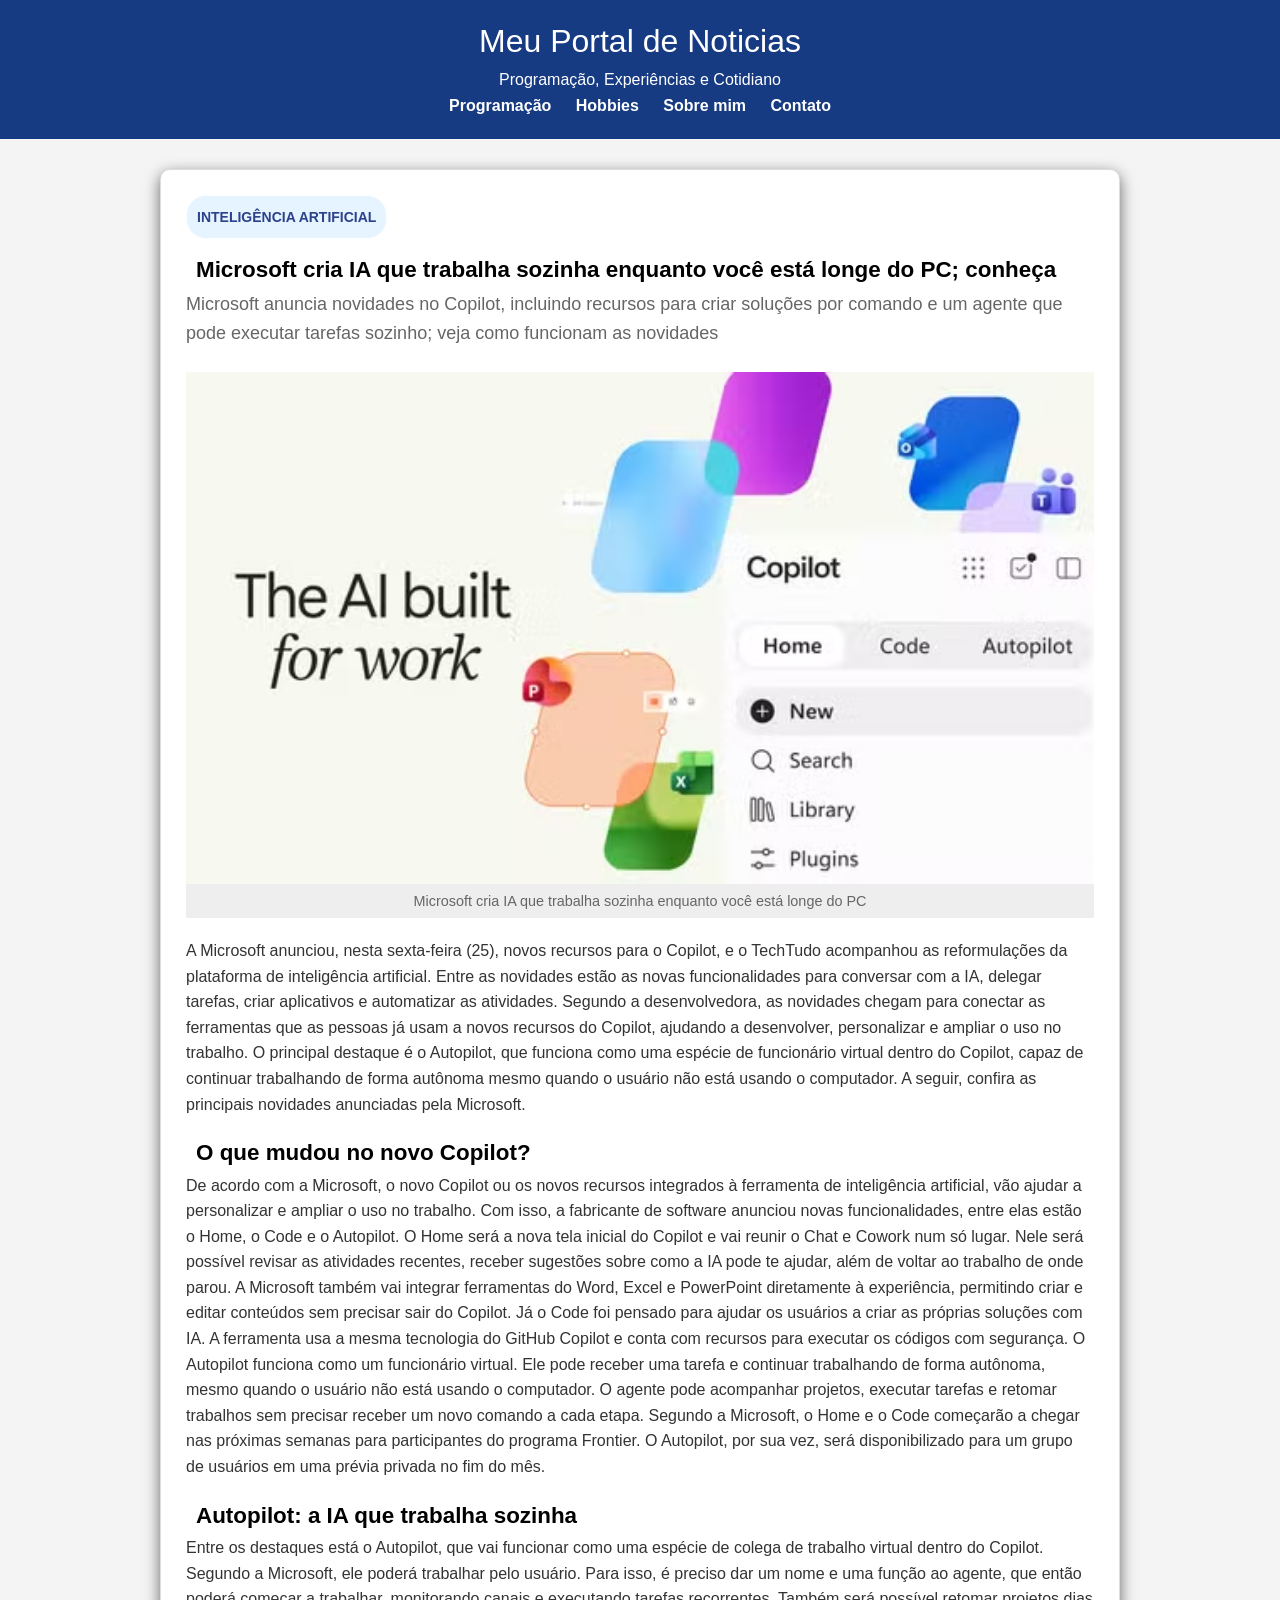
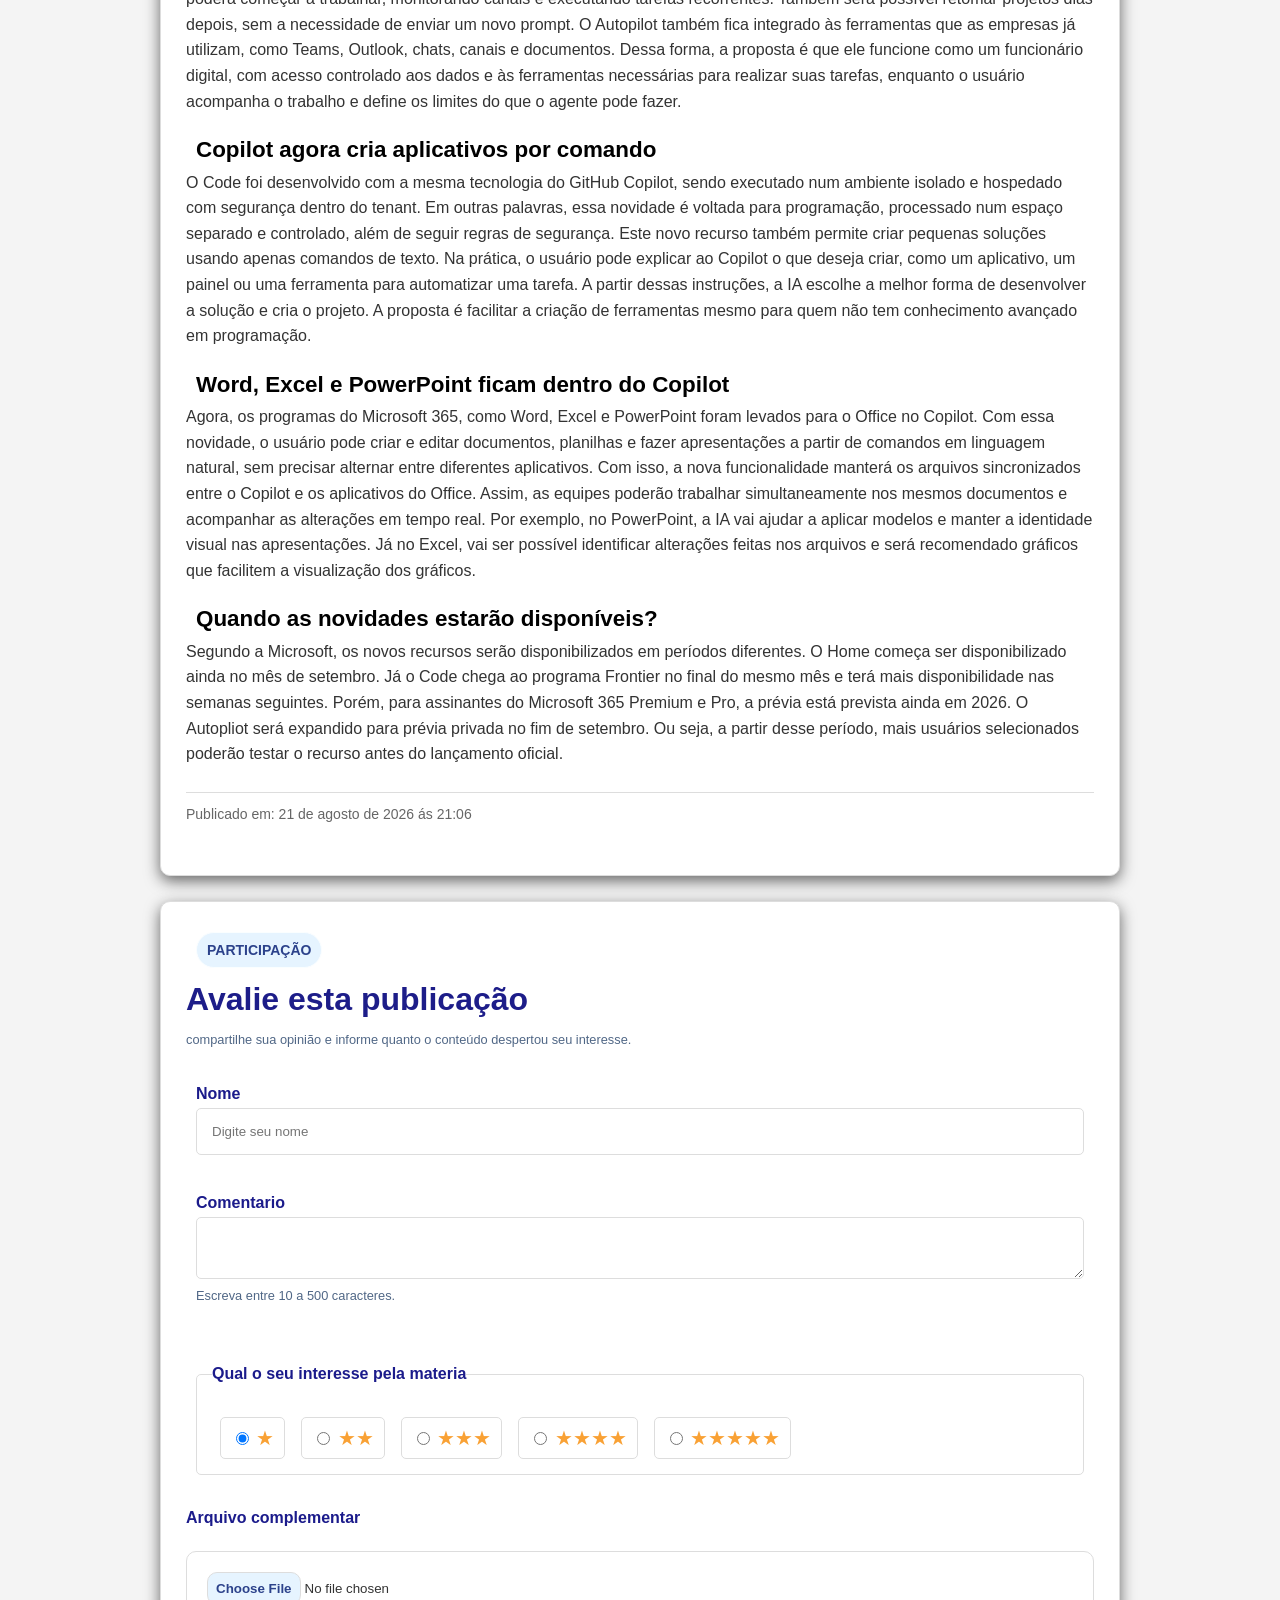
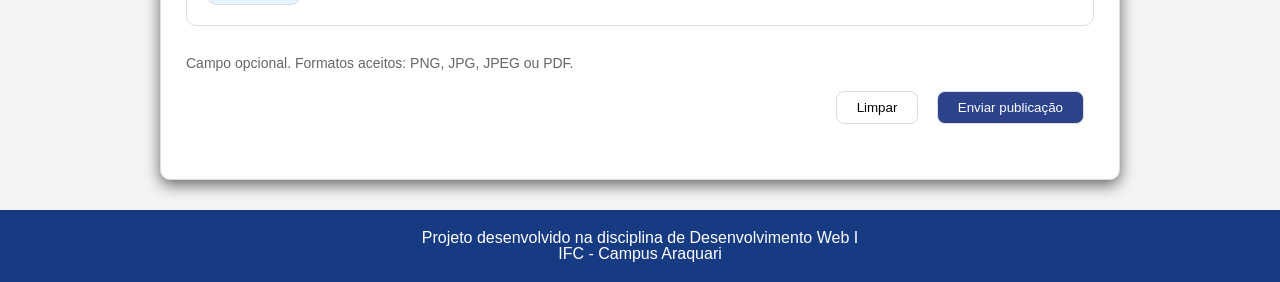
<file: noticias/noticia-html.html>
<!doctype html>
<html lang="pt-br">
  <head>
    <meta charset="UTF-8" />
    <meta
      name="viewport"
      content="width=device-width, initial-scale=1.0"
    />
    <title>Noticia</title>
    <link
      rel="stylesheet"
      href="../css/reset.css"
    />
    <link
      rel="stylesheet"
      href="../css/global.css"
    />
    <link
      rel="stylesheet"
      href="../css/noticia.css"
    />
  </head>
  <body>
    <header>
      <h1>Meu Portal de Noticias</h1>
      <p>Programação, Experiências e Cotidiano</p>
      <!-- Menu Principal da minha Web-->
      <nav>
        <ul>
          <li>
            <a href="../index.html">Programação</a>
          </li>
          <li>
            <a href="../hobbies.html">Hobbies</a>
          </li>
          <li>
            <a href="../perfil.html">Sobre mim</a>
          </li>
          <li>
            <a href="../contato.html">Contato</a>
          </li>
        </ul>
      </nav>
      <!-- fim do Menu Principal -->
    </header>
    <!-- conteudo da section hobbies -->
    <main>
      <section>
        <article>
          <header>
            <p class="categoria">Inteligência Artificial</p>
            <h3>
              Microsoft cria IA que trabalha sozinha enquanto você está longe do
              PC; conheça
            </h3>
            <p class="subtitulo">
              Microsoft anuncia novidades no Copilot, incluindo recursos para
              criar soluções por comando e um agente que pode executar tarefas
              sozinho; veja como funcionam as novidades
            </p>
          </header>
          <figure class="imagem-publicacao">
            <img
              src="/img/noticias/noticia1.png"
              alt="inteligencia-artificial"
            />
            <figcaption>
              Microsoft cria IA que trabalha sozinha enquanto você está longe do
              PC
            </figcaption>
          </figure>
          <p>
            A Microsoft anunciou, nesta sexta-feira (25), novos recursos para o
            Copilot, e o TechTudo acompanhou as reformulações da plataforma de
            inteligência artificial. Entre as novidades estão as novas
            funcionalidades para conversar com a IA, delegar tarefas, criar
            aplicativos e automatizar as atividades. Segundo a desenvolvedora,
            as novidades chegam para conectar as ferramentas que as pessoas já
            usam a novos recursos do Copilot, ajudando a desenvolver,
            personalizar e ampliar o uso no trabalho. O principal destaque é o
            Autopilot, que funciona como uma espécie de funcionário virtual
            dentro do Copilot, capaz de continuar trabalhando de forma autônoma
            mesmo quando o usuário não está usando o computador. A seguir,
            confira as principais novidades anunciadas pela Microsoft.
          </p>
          <h3>O que mudou no novo Copilot?</h3>
          <p>
            De acordo com a Microsoft, o novo Copilot ou os novos recursos
            integrados à ferramenta de inteligência artificial, vão ajudar a
            personalizar e ampliar o uso no trabalho. Com isso, a fabricante de
            software anunciou novas funcionalidades, entre elas estão o Home, o
            Code e o Autopilot. O Home será a nova tela inicial do Copilot e vai
            reunir o Chat e Cowork num só lugar. Nele será possível revisar as
            atividades recentes, receber sugestões sobre como a IA pode te
            ajudar, além de voltar ao trabalho de onde parou. A Microsoft também
            vai integrar ferramentas do Word, Excel e PowerPoint diretamente à
            experiência, permitindo criar e editar conteúdos sem precisar sair
            do Copilot. Já o Code foi pensado para ajudar os usuários a criar as
            próprias soluções com IA. A ferramenta usa a mesma tecnologia do
            GitHub Copilot e conta com recursos para executar os códigos com
            segurança. O Autopilot funciona como um funcionário virtual. Ele
            pode receber uma tarefa e continuar trabalhando de forma autônoma,
            mesmo quando o usuário não está usando o computador. O agente pode
            acompanhar projetos, executar tarefas e retomar trabalhos sem
            precisar receber um novo comando a cada etapa. Segundo a Microsoft,
            o Home e o Code começarão a chegar nas próximas semanas para
            participantes do programa Frontier. O Autopilot, por sua vez, será
            disponibilizado para um grupo de usuários em uma prévia privada no
            fim do mês.
          </p>
          <h3>Autopilot: a IA que trabalha sozinha</h3>
          <p>
            Entre os destaques está o Autopilot, que vai funcionar como uma
            espécie de colega de trabalho virtual dentro do Copilot. Segundo a
            Microsoft, ele poderá trabalhar pelo usuário. Para isso, é preciso
            dar um nome e uma função ao agente, que então poderá começar a
            trabalhar, monitorando canais e executando tarefas recorrentes.
            Também será possível retomar projetos dias depois, sem a necessidade
            de enviar um novo prompt. O Autopilot também fica integrado às
            ferramentas que as empresas já utilizam, como Teams, Outlook, chats,
            canais e documentos. Dessa forma, a proposta é que ele funcione como
            um funcionário digital, com acesso controlado aos dados e às
            ferramentas necessárias para realizar suas tarefas, enquanto o
            usuário acompanha o trabalho e define os limites do que o agente
            pode fazer.
          </p>
          <h3>Copilot agora cria aplicativos por comando</h3>
          <p>
            O Code foi desenvolvido com a mesma tecnologia do GitHub Copilot,
            sendo executado num ambiente isolado e hospedado com segurança
            dentro do tenant. Em outras palavras, essa novidade é voltada para
            programação, processado num espaço separado e controlado, além de
            seguir regras de segurança. Este novo recurso também permite criar
            pequenas soluções usando apenas comandos de texto. Na prática, o
            usuário pode explicar ao Copilot o que deseja criar, como um
            aplicativo, um painel ou uma ferramenta para automatizar uma tarefa.
            A partir dessas instruções, a IA escolhe a melhor forma de
            desenvolver a solução e cria o projeto. A proposta é facilitar a
            criação de ferramentas mesmo para quem não tem conhecimento avançado
            em programação.
          </p>
          <h3>Word, Excel e PowerPoint ficam dentro do Copilot</h3>
          <p>
            Agora, os programas do Microsoft 365, como Word, Excel e PowerPoint
            foram levados para o Office no Copilot. Com essa novidade, o usuário
            pode criar e editar documentos, planilhas e fazer apresentações a
            partir de comandos em linguagem natural, sem precisar alternar entre
            diferentes aplicativos. Com isso, a nova funcionalidade manterá os
            arquivos sincronizados entre o Copilot e os aplicativos do Office.
            Assim, as equipes poderão trabalhar simultaneamente nos mesmos
            documentos e acompanhar as alterações em tempo real. Por exemplo, no
            PowerPoint, a IA vai ajudar a aplicar modelos e manter a identidade
            visual nas apresentações. Já no Excel, vai ser possível identificar
            alterações feitas nos arquivos e será recomendado gráficos que
            facilitem a visualização dos gráficos.
          </p>
          <h3>Quando as novidades estarão disponíveis?</h3>
          <p>
            Segundo a Microsoft, os novos recursos serão disponibilizados em
            períodos diferentes. O Home começa ser disponibilizado ainda no mês
            de setembro. Já o Code chega ao programa Frontier no final do mesmo
            mês e terá mais disponibilidade nas semanas seguintes. Porém, para
            assinantes do Microsoft 365 Premium e Pro, a prévia está prevista
            ainda em 2026. O Autopliot será expandido para prévia privada no fim
            de setembro. Ou seja, a partir desse período, mais usuários
            selecionados poderão testar o recurso antes do lançamento oficial.
          </p>
          <h3></h3>
          <footer>
            <p>
              Publicado em:
              <time datetime="2026-08-21T21:06">
                21 de agosto de 2026 ás 21:06
              </time>
            </p>
          </footer>
        </article>
      </section>

      <section class="avaliar">
        <article>
          <header>
            <h3 class="tipo">PARTICIPAÇÃO</h3>
            <h2>Avalie esta publicação</h2>
            <p>
              compartilhe sua opinião e informe quanto o conteúdo despertou seu
              interesse.
            </p>
          </header>
          <form
            action="#"
            method="post"
          >
            <div class="campo">
              <label for="nome">Nome</label>
              <input
                type="text"
                name="nome"
                id="nome"
                placeholder="Digite seu nome"
                required
                maxlength="70"
              />
            </div>

            <div class="campo">
              <label for="comentario">Comentario</label>
              <textarea
                name="comentario"
                id="comentario"
                minlength="10"
                maxlength="500"
                placeholder="Por que esse hobby chamou sua atenção"
              >
              </textarea>
              <p>Escreva entre 10 a 500 caracteres.</p>
            </div>

            <div class="campo">
              <fieldset class="selecao">
                <legend>Qual o seu interesse pela materia</legend>
                <div>
                  <input
                    type="radio"
                    name="avaliar"
                    id="star1"
                    checked
                  />
                  <label
                    class="avalia"
                    for="star1"
                    >★</label
                  >
                </div>

                <div>
                  <input
                    type="radio"
                    name="avaliar"
                    id="star2"
                  />
                  <label
                    class="avalia"
                    for="star2"
                    >★★</label
                  >
                </div>

                <div>
                  <input
                    type="radio"
                    name="avaliar"
                    id="star3"
                  />
                  <label
                    class="avalia"
                    for="star3"
                    >★★★</label
                  >
                </div>
                <div>
                  <input
                    type="radio"
                    name="avaliar"
                    id="star4"
                  />
                  <label
                    class="avalia"
                    for="star4"
                    >★★★★</label
                  >
                </div>
                <div>
                  <input
                    type="radio"
                    name="avaliar"
                    id="star5"
                  />
                  <label
                    class="avalia"
                    for="star5"
                    >★★★★★</label
                  >
                </div>
              </fieldset>
            </div>
            <div class="arquivo">
              <p>Arquivo complementar</p>
              <fieldset>
                <input
                  type="file"
                  name="file"
                  id="file"
                  accept=".png, .jpg, .jpeg,pdf"
                />
              </fieldset>
              <footer>
                Campo opcional. Formatos aceitos: PNG, JPG, JPEG ou PDF.
              </footer>
            </div>

            <div class="botao">
              <button
                class="envia"
                type="submit"
              >
                Enviar publicação
              </button>
              <button
                class="limpa"
                type="reset"
              >
                Limpar
              </button>
            </div>
          </form>
        </article>
      </section>
    </main>
    <footer>
      <p>Projeto desenvolvido na disciplina de Desenvolvimento Web I</p>
      <p>IFC - Campus Araquari</p>
    </footer>
  </body>
</html>
</file>
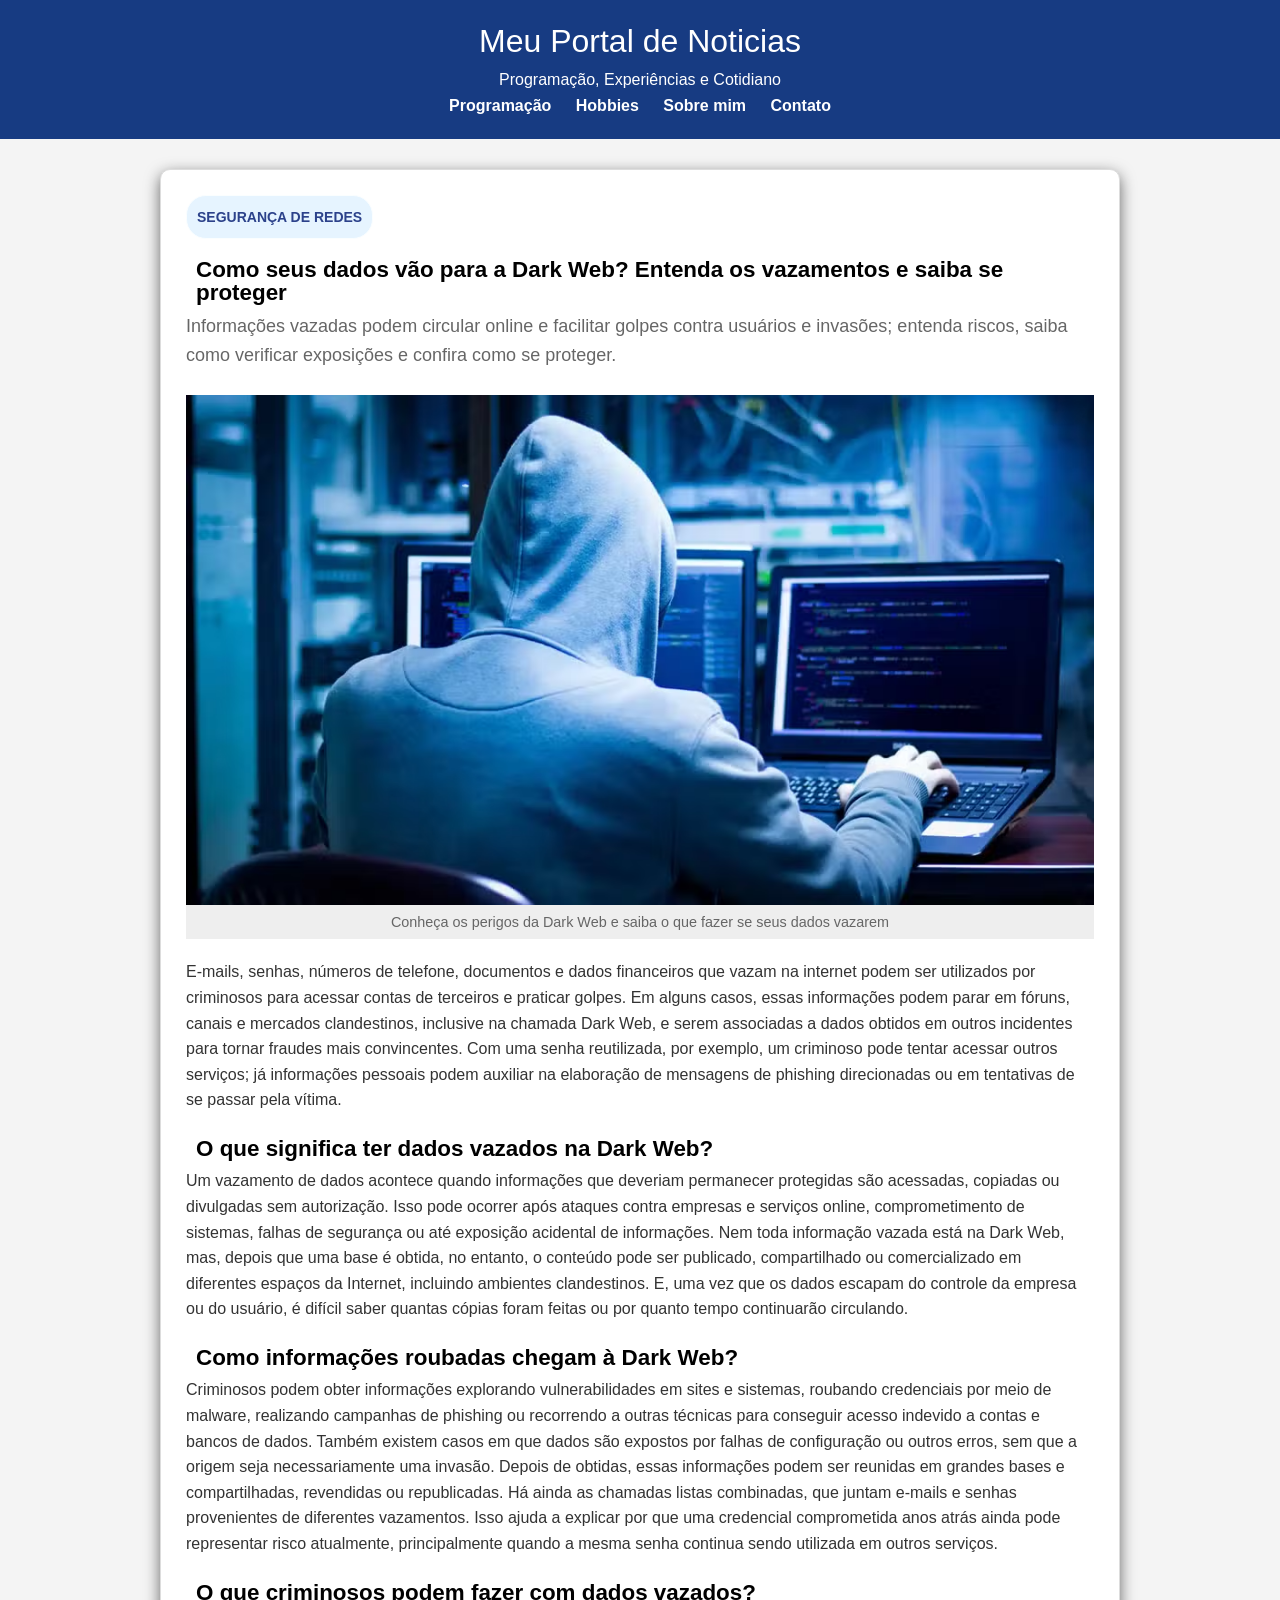
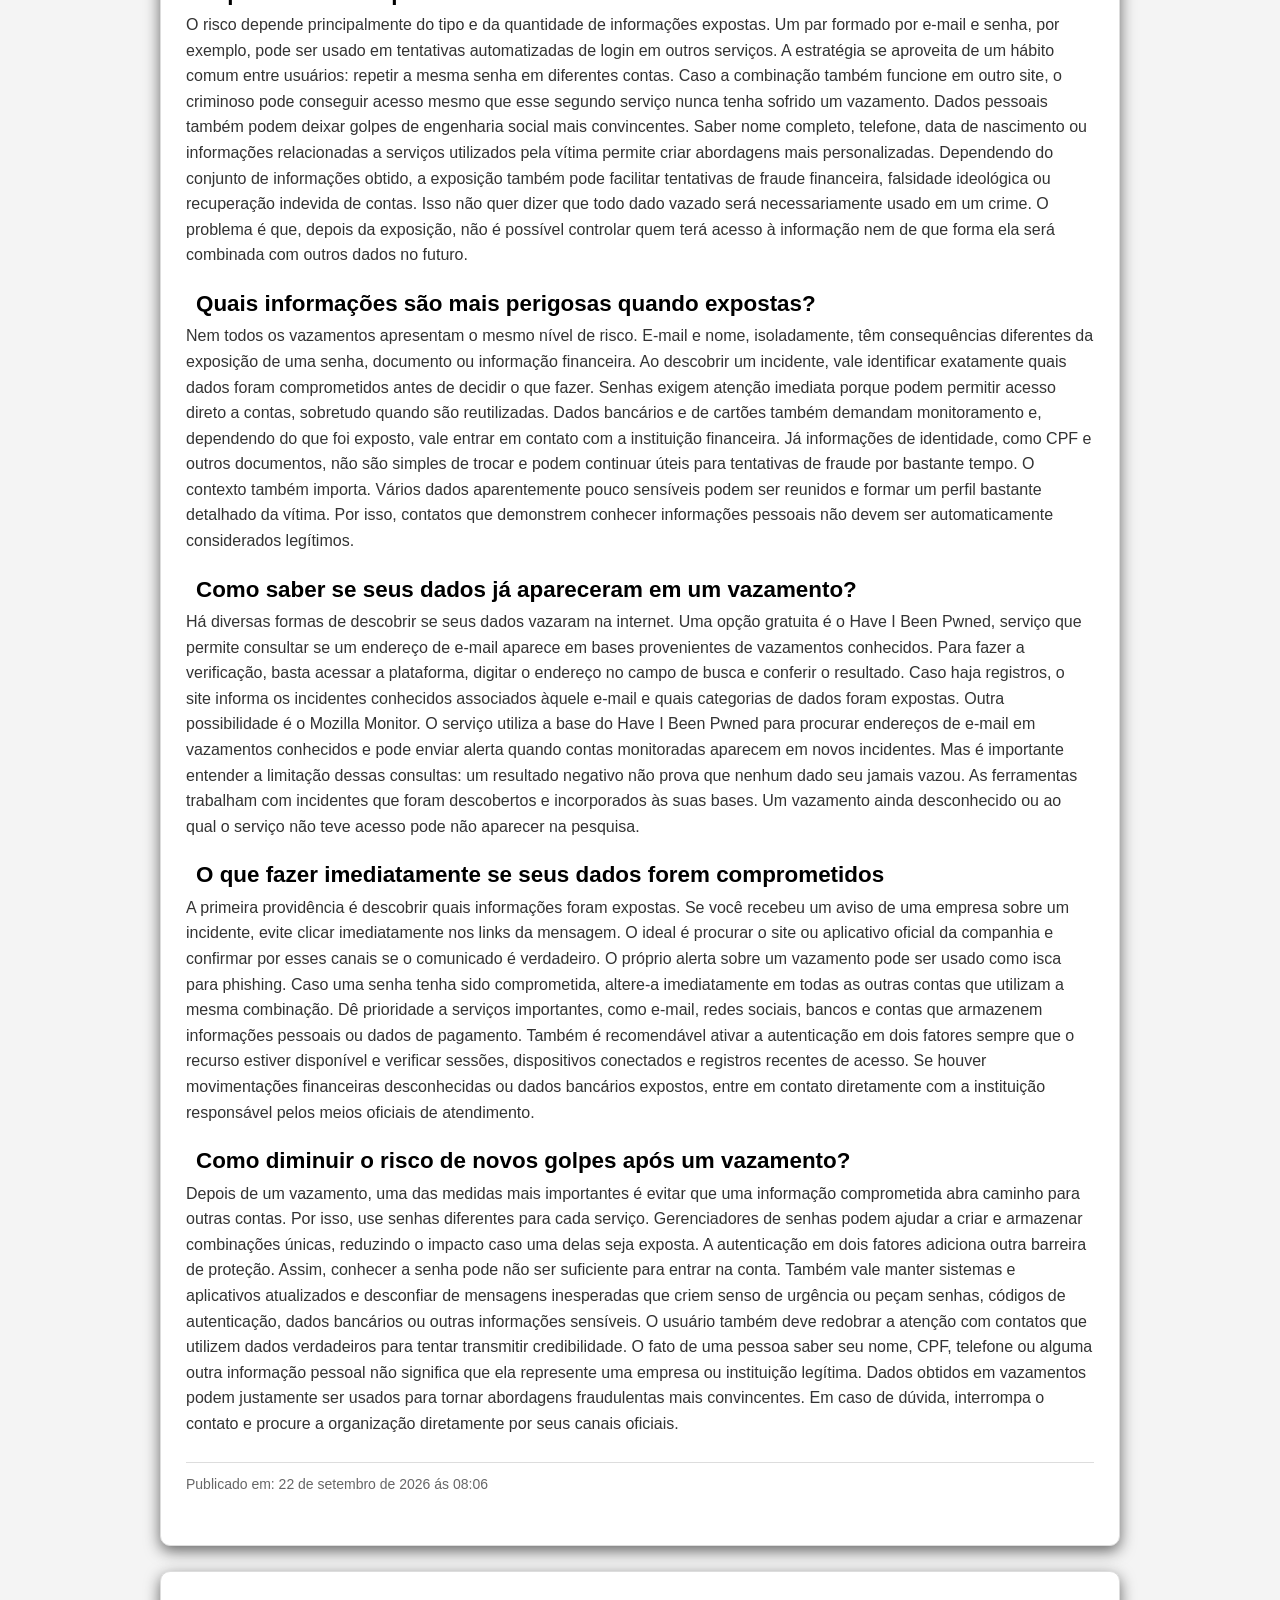
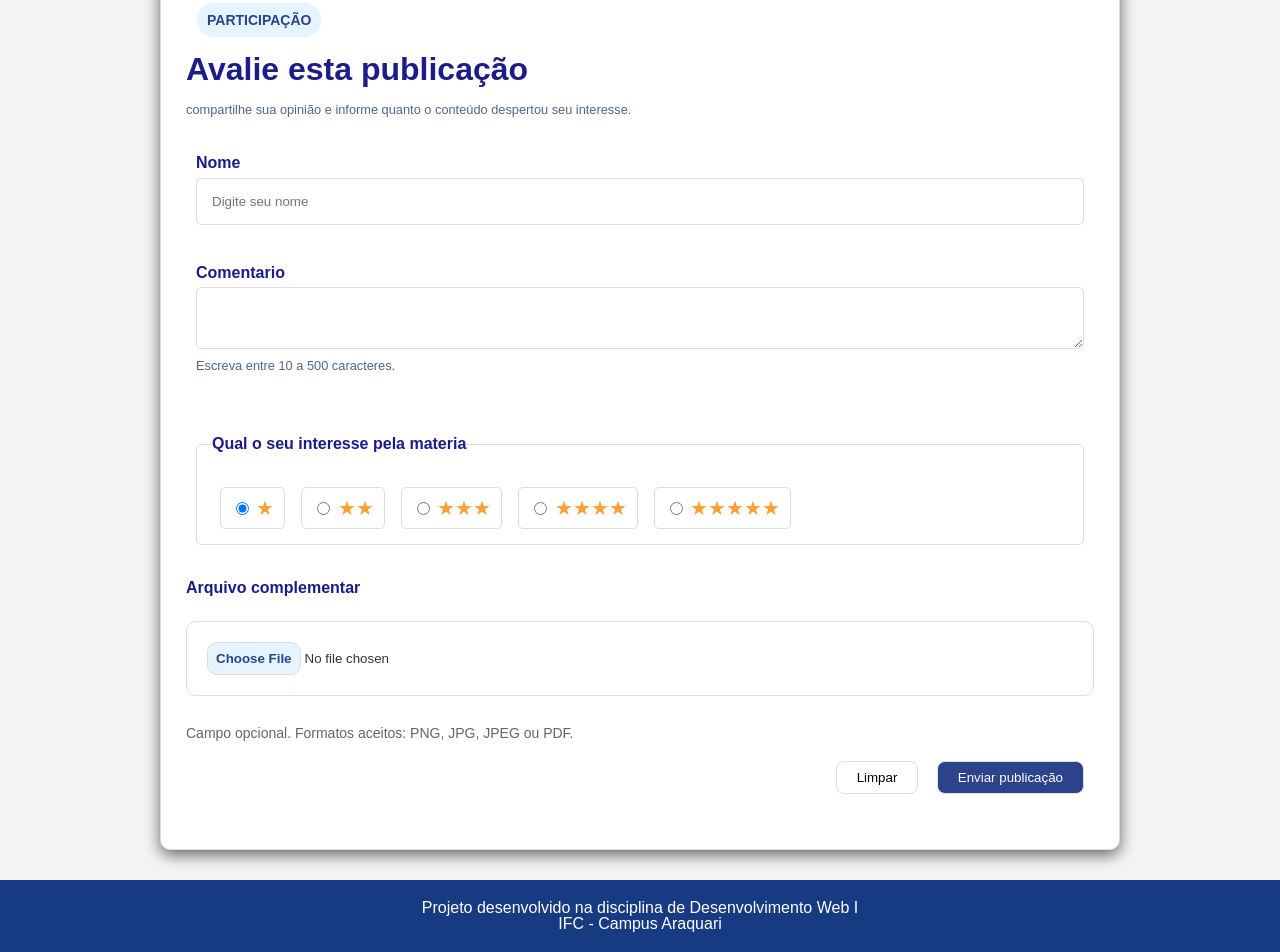
<file: noticias/noticia-seguranca.html>
<!doctype html>
<html lang="pt-br">
  <head>
    <meta charset="UTF-8" />
    <meta
      name="viewport"
      content="width=device-width, initial-scale=1.0"
    />
    <title>Noticia</title>
    <link
      rel="stylesheet"
      href="../css/reset.css"
    />
    <link
      rel="stylesheet"
      href="../css/global.css"
    />
    <link
      rel="stylesheet"
      href="../css/noticia.css"
    />
  </head>
  <body>
    <header>
      <h1>Meu Portal de Noticias</h1>
      <p>Programação, Experiências e Cotidiano</p>
      <!-- Menu Principal da minha Web-->
      <nav>
        <ul>
          <li>
            <a href="../index.html">Programação</a>
          </li>
          <li>
            <a href="../hobbies.html">Hobbies</a>
          </li>
          <li>
            <a href="../perfil.html">Sobre mim</a>
          </li>
          <li>
            <a href="../contato.html">Contato</a>
          </li>
        </ul>
      </nav>
      <!-- fim do Menu Principal -->
    </header>
    <!-- conteudo da section hobbies -->
    <main>
      <section>
        <article>
          <header>
            <p class="categoria">Segurança de Redes</p>
            <h3>
              Como seus dados vão para a Dark Web? Entenda os vazamentos e saiba
              se proteger
            </h3>
            <p class="subtitulo">
              Informações vazadas podem circular online e facilitar golpes
              contra usuários e invasões; entenda riscos, saiba como verificar
              exposições e confira como se proteger.
            </p>
          </header>
          <figure class="imagem-publicacao">
            <img
              src="/img/noticias/noticia3.png"
              alt="seguranca-de-redes"
            />
            <figcaption>
              Conheça os perigos da Dark Web e saiba o que fazer se seus dados
              vazarem
            </figcaption>
          </figure>
          <p>
            E-mails, senhas, números de telefone, documentos e dados financeiros
            que vazam na internet podem ser utilizados por criminosos para
            acessar contas de terceiros e praticar golpes. Em alguns casos,
            essas informações podem parar em fóruns, canais e mercados
            clandestinos, inclusive na chamada Dark Web, e serem associadas a
            dados obtidos em outros incidentes para tornar fraudes mais
            convincentes. Com uma senha reutilizada, por exemplo, um criminoso
            pode tentar acessar outros serviços; já informações pessoais podem
            auxiliar na elaboração de mensagens de phishing direcionadas ou em
            tentativas de se passar pela vítima.
          </p>
          <h3>O que significa ter dados vazados na Dark Web?</h3>
          <p>
            Um vazamento de dados acontece quando informações que deveriam
            permanecer protegidas são acessadas, copiadas ou divulgadas sem
            autorização. Isso pode ocorrer após ataques contra empresas e
            serviços online, comprometimento de sistemas, falhas de segurança ou
            até exposição acidental de informações. Nem toda informação vazada
            está na Dark Web, mas, depois que uma base é obtida, no entanto, o
            conteúdo pode ser publicado, compartilhado ou comercializado em
            diferentes espaços da Internet, incluindo ambientes clandestinos. E,
            uma vez que os dados escapam do controle da empresa ou do usuário, é
            difícil saber quantas cópias foram feitas ou por quanto tempo
            continuarão circulando.
          </p>
          <h3>Como informações roubadas chegam à Dark Web?</h3>
          <p>
            Criminosos podem obter informações explorando vulnerabilidades em
            sites e sistemas, roubando credenciais por meio de malware,
            realizando campanhas de phishing ou recorrendo a outras técnicas
            para conseguir acesso indevido a contas e bancos de dados. Também
            existem casos em que dados são expostos por falhas de configuração
            ou outros erros, sem que a origem seja necessariamente uma invasão.
            Depois de obtidas, essas informações podem ser reunidas em grandes
            bases e compartilhadas, revendidas ou republicadas. Há ainda as
            chamadas listas combinadas, que juntam e-mails e senhas provenientes
            de diferentes vazamentos. Isso ajuda a explicar por que uma
            credencial comprometida anos atrás ainda pode representar risco
            atualmente, principalmente quando a mesma senha continua sendo
            utilizada em outros serviços.
          </p>
          <h3>O que criminosos podem fazer com dados vazados?</h3>
          <p>
            O risco depende principalmente do tipo e da quantidade de
            informações expostas. Um par formado por e-mail e senha, por
            exemplo, pode ser usado em tentativas automatizadas de login em
            outros serviços. A estratégia se aproveita de um hábito comum entre
            usuários: repetir a mesma senha em diferentes contas. Caso a
            combinação também funcione em outro site, o criminoso pode conseguir
            acesso mesmo que esse segundo serviço nunca tenha sofrido um
            vazamento. Dados pessoais também podem deixar golpes de engenharia
            social mais convincentes. Saber nome completo, telefone, data de
            nascimento ou informações relacionadas a serviços utilizados pela
            vítima permite criar abordagens mais personalizadas. Dependendo do
            conjunto de informações obtido, a exposição também pode facilitar
            tentativas de fraude financeira, falsidade ideológica ou recuperação
            indevida de contas. Isso não quer dizer que todo dado vazado será
            necessariamente usado em um crime. O problema é que, depois da
            exposição, não é possível controlar quem terá acesso à informação
            nem de que forma ela será combinada com outros dados no futuro.
          </p>
          <h3>Quais informações são mais perigosas quando expostas?</h3>
          <p>
            Nem todos os vazamentos apresentam o mesmo nível de risco. E-mail e
            nome, isoladamente, têm consequências diferentes da exposição de uma
            senha, documento ou informação financeira. Ao descobrir um
            incidente, vale identificar exatamente quais dados foram
            comprometidos antes de decidir o que fazer. Senhas exigem atenção
            imediata porque podem permitir acesso direto a contas, sobretudo
            quando são reutilizadas. Dados bancários e de cartões também
            demandam monitoramento e, dependendo do que foi exposto, vale entrar
            em contato com a instituição financeira. Já informações de
            identidade, como CPF e outros documentos, não são simples de trocar
            e podem continuar úteis para tentativas de fraude por bastante
            tempo. O contexto também importa. Vários dados aparentemente pouco
            sensíveis podem ser reunidos e formar um perfil bastante detalhado
            da vítima. Por isso, contatos que demonstrem conhecer informações
            pessoais não devem ser automaticamente considerados legítimos.
          </p>
          <h3>Como saber se seus dados já apareceram em um vazamento?</h3>
          <p>
            Há diversas formas de descobrir se seus dados vazaram na internet.
            Uma opção gratuita é o Have I Been Pwned, serviço que permite
            consultar se um endereço de e-mail aparece em bases provenientes de
            vazamentos conhecidos. Para fazer a verificação, basta acessar a
            plataforma, digitar o endereço no campo de busca e conferir o
            resultado. Caso haja registros, o site informa os incidentes
            conhecidos associados àquele e-mail e quais categorias de dados
            foram expostas. Outra possibilidade é o Mozilla Monitor. O serviço
            utiliza a base do Have I Been Pwned para procurar endereços de
            e-mail em vazamentos conhecidos e pode enviar alerta quando contas
            monitoradas aparecem em novos incidentes. Mas é importante entender
            a limitação dessas consultas: um resultado negativo não prova que
            nenhum dado seu jamais vazou. As ferramentas trabalham com
            incidentes que foram descobertos e incorporados às suas bases. Um
            vazamento ainda desconhecido ou ao qual o serviço não teve acesso
            pode não aparecer na pesquisa.
          </p>
          <h3>O que fazer imediatamente se seus dados forem comprometidos</h3>
          <p>
            A primeira providência é descobrir quais informações foram expostas.
            Se você recebeu um aviso de uma empresa sobre um incidente, evite
            clicar imediatamente nos links da mensagem. O ideal é procurar o
            site ou aplicativo oficial da companhia e confirmar por esses canais
            se o comunicado é verdadeiro. O próprio alerta sobre um vazamento
            pode ser usado como isca para phishing. Caso uma senha tenha sido
            comprometida, altere-a imediatamente em todas as outras contas que
            utilizam a mesma combinação. Dê prioridade a serviços importantes,
            como e-mail, redes sociais, bancos e contas que armazenem
            informações pessoais ou dados de pagamento. Também é recomendável
            ativar a autenticação em dois fatores sempre que o recurso estiver
            disponível e verificar sessões, dispositivos conectados e registros
            recentes de acesso. Se houver movimentações financeiras
            desconhecidas ou dados bancários expostos, entre em contato
            diretamente com a instituição responsável pelos meios oficiais de
            atendimento.
          </p>
          <h3>Como diminuir o risco de novos golpes após um vazamento?</h3>
          <p>
            Depois de um vazamento, uma das medidas mais importantes é evitar
            que uma informação comprometida abra caminho para outras contas. Por
            isso, use senhas diferentes para cada serviço. Gerenciadores de
            senhas podem ajudar a criar e armazenar combinações únicas,
            reduzindo o impacto caso uma delas seja exposta. A autenticação em
            dois fatores adiciona outra barreira de proteção. Assim, conhecer a
            senha pode não ser suficiente para entrar na conta. Também vale
            manter sistemas e aplicativos atualizados e desconfiar de mensagens
            inesperadas que criem senso de urgência ou peçam senhas, códigos de
            autenticação, dados bancários ou outras informações sensíveis. O
            usuário também deve redobrar a atenção com contatos que utilizem
            dados verdadeiros para tentar transmitir credibilidade. O fato de
            uma pessoa saber seu nome, CPF, telefone ou alguma outra informação
            pessoal não significa que ela represente uma empresa ou instituição
            legítima. Dados obtidos em vazamentos podem justamente ser usados
            para tornar abordagens fraudulentas mais convincentes. Em caso de
            dúvida, interrompa o contato e procure a organização diretamente por
            seus canais oficiais.
          </p>
          <footer>
            <p>
              Publicado em:
              <time datetime="2026-09-22T08:06">
                22 de setembro de 2026 ás 08:06
              </time>
            </p>
          </footer>
        </article>
      </section>

      <section class="avaliar">
        <article>
          <header>
            <h3 class="tipo">PARTICIPAÇÃO</h3>
            <h2>Avalie esta publicação</h2>
            <p>
              compartilhe sua opinião e informe quanto o conteúdo despertou seu
              interesse.
            </p>
          </header>
          <form
            action="#"
            method="post"
          >
            <div class="campo">
              <label for="nome">Nome</label>
              <input
                type="text"
                name="nome"
                id="nome"
                placeholder="Digite seu nome"
                required
                maxlength="70"
              />
            </div>

            <div class="campo">
              <label for="comentario">Comentario</label>
              <textarea
                name="comentario"
                id="comentario"
                minlength="10"
                maxlength="500"
                placeholder="Por que esse hobby chamou sua atenção"
              >
              </textarea>
              <p>Escreva entre 10 a 500 caracteres.</p>
            </div>

            <div class="campo">
              <fieldset class="selecao">
                <legend>Qual o seu interesse pela materia</legend>
                <div>
                  <input
                    type="radio"
                    name="avaliar"
                    id="star1"
                    checked
                  />
                  <label
                    class="avalia"
                    for="star1"
                    >★</label
                  >
                </div>

                <div>
                  <input
                    type="radio"
                    name="avaliar"
                    id="star2"
                  />
                  <label
                    class="avalia"
                    for="star2"
                    >★★</label
                  >
                </div>

                <div>
                  <input
                    type="radio"
                    name="avaliar"
                    id="star3"
                  />
                  <label
                    class="avalia"
                    for="star3"
                    >★★★</label
                  >
                </div>
                <div>
                  <input
                    type="radio"
                    name="avaliar"
                    id="star4"
                  />
                  <label
                    class="avalia"
                    for="star4"
                    >★★★★</label
                  >
                </div>
                <div>
                  <input
                    type="radio"
                    name="avaliar"
                    id="star5"
                  />
                  <label
                    class="avalia"
                    for="star5"
                    >★★★★★</label
                  >
                </div>
              </fieldset>
            </div>
            <div class="arquivo">
              <p>Arquivo complementar</p>
              <fieldset>
                <input
                  type="file"
                  name="file"
                  id="file"
                  accept=".png, .jpg, .jpeg,pdf"
                />
              </fieldset>
              <footer>
                Campo opcional. Formatos aceitos: PNG, JPG, JPEG ou PDF.
              </footer>
            </div>

            <div class="botao">
              <button
                class="envia"
                type="submit"
              >
                Enviar publicação
              </button>
              <button
                class="limpa"
                type="reset"
              >
                Limpar
              </button>
            </div>
          </form>
        </article>
      </section>
    </main>
    <footer>
      <p>Projeto desenvolvido na disciplina de Desenvolvimento Web I</p>
      <p>IFC - Campus Araquari</p>
    </footer>
  </body>
</html>
</file>
<file: css/global.css>
body {
  margin: 0;
  background-color: #f4f4f4;
  color: #333;
  font-family: Arial, Helvetica, sans-serif;
}
body > header {
  background-color: #173b82;
  color: #fff;
  text-align: center;
  padding: 25px;
}
body > header > h1 {
  font-size: 2em;
  margin-bottom: 5px;
}
body > header > p {
  padding: 10px;
}

/* criando estilos para o meu menu */

nav > ul {
  padding: 0;
  list-style: none;
}
nav li {
  display: inline;
  margin: 10px;
}
nav a {
  color: #fff;
  text-decoration: none;
  font-weight: bold;
}
nav a:hover {
  text-decoration: underline;
  color: yellow;
}

body > footer {
  background-color: #173b82;
  color: #fff;
  padding: 20px;
  text-align: center;
}
</file>
<file: css/styles.css>
main {
  max-width: 960px;
  margin: 30px auto;
  padding: 0 20px;
}
section > header {
  margin-bottom: 25px;
  text-align: center;
}
section > header h3 {
  color: #173b82;
  margin-top: 35px;
  margin-bottom: 35px;
  font-size: 32px;
}

/* css para minha figure */

.imagem-publicacao {
  margin: 20px 0;
}
.imagem-publicacao img {
  display: block;
  width: 100%;
  height: auto;
}
.imagem-publicacao figcaption {
  background-color: #eee;
  color: #666;
  font-size: 0.9em;
  padding: 10px;
  text-align: center;
}
article img {
  width: 50%;
  margin: 15px 0;
}
article p {
  line-height: 1.6;
}
.categoria {
  color: #3169d8;
  font-weight: bold;
  text-transform: uppercase;
}
.subtitulo {
  color: #666;
  font-size: 18px;
}
article footer {
  border-top: 1px solid #ddd;
  color: #666;
  font-size: 14px;
  margin-top: 20px;
  padding-top: 10px;
}
article {
  border: 1px solid #ddd;
  border-radius: 10px;
  box-shadow: 0 5px 15px #666;
  background-color: #fff;
  margin-bottom: 25px;
  border-image: none;
  padding: 25px;
}
article h3 {
  color: black;
  font-size: 25px;
  margin-top: 5px;
}

.pesquisa header {
  border: 1px solid #ddd;
  border-radius: 10px;
  box-shadow: 0 5px 15px #666;
  background-color: #fff;
  padding: 25px;
  text-align: start;
}
.pesquisa form {
  display: flex;
  gap: 1.25rem;
}
@media (max-width: 780px) {
  .pesquisa form {
    flex-direction: column;
    gap: 1rem;
  }
}
.campo {
  display: flex;
  flex-direction: column;
  gap: 0.4rem;
  margin: auto;
}
.campo label {
  font-size: 1.15rem;
  font-weight: bold;
  color: #173b82;
}
.campo input {
  border: 1px solid #ddd;
  border-radius: 5px;
  padding: 10px;
}
.campo select {
  border: 1px solid #ddd;
  border-radius: 5px;
  padding: 10px;
}

.botao {
  margin: auto;
}
.botao button {
  border: 1px solid #ddd;
  border-radius: 5px;
  padding: 10px;
  background-color: #173b82;
  color: #eee;
  font-size: 1.05rem;
  font-weight: bold;
}
</file>
<file: css/contato.css>
.pagina-contato {
  width: 90%;
  max-width: 790px;
  margin: 2rem auto;
}
.contato {
  padding: 2rem;
  background-color: #fff;
  border: 1px solid #ccc;
}
.contato header {
  margin-bottom: 2rem;
}
.contato header h1 {
  font-size: 2rem;
  margin-top: 0.75rem;
  color: blue;
}
.contato form {
  display: flex;
  flex-direction: column;
  gap: 1.25rem;
}
.contato .campo {
  display: flex;
  flex-direction: column;
  gap: 0.4rem;
}
.contato textarea {
  resize: vertical;
}
</file>
<file: css/hobbies.css>
* {
  box-sizing: border-box;
}

.container {
  width: 90%; /* largura da minha janela*/
  max-width: 1200px; /*maximo de largura que suporta para exibir o conteudo*/
  margin: 0 auto; /* centralizar o conteudo no meio da pagina*/
  padding: 2rem 0; /* margens no interior */
}

.introducao-hobbies {
  margin-bottom: 2rem; /* margin superior */
  text-align: center; /* centraliza o texto */
}

.introducao-hobbies h2 {
  margin-bottom: 0.75rem; /* margin superior */
  font-size: 2rem; /* tamanho do texto */
}

.introducao-hobbies p {
  max-width: 700px; /* largura maxima para esse conteudo */
  margin: 0 auto; /* centralizar o conteudo */
  line-height: 1.6; /* espaçamento entre as linhas */
}

/* todo o conteudo do meu card */
.titulo-galeria {
  flex-basis: 100%;
  margin-bottom: 0.5rem;
  font-size: 1.5rem;
}

/*
 é o card que acabamos de identificar que todos os elementos
filhos irão quebrar conforme o dispositivo for menor que a capacidade de largura 
*/
.galeria-hobbies {
  display: flex;
  flex-wrap: wrap;
  gap: 1.5rem;
  align-items: stretch;
}

.card-hobby {
  flex: 1 1 280px;
  overflow: hidden;
  border: 1px solid #d8d8d8;
  border-radius: 0.75rem;
  background-color: #fff;
  box-shadow: 0 5px 12px rgb(0, 0, 0.812);
}

.card-hobby img {
  display: block;
  width: 100%;
  height: 220px;
  object-fit: cover;
}

.card-hobby figcaption {
  padding: 0.5rem;
  background-color: #f1f1f1;
  color: #555;
  font-size: 0.875rem;
}

.conteudo-cartao {
  padding: 1.25rem;
}

.conteudo-cartao h3 {
  margin-bottom: 0.75rem;
  font-size: 1.4rem;
}

.conteudo-cartao p {
  line-height: 1.6;
}

.data-publicacao {
  margin-bottom: 1rem;
  color: #666;
  font-size: 0.875rem;
}

.sugestao-hobby {
  border: 1px solid #ddd;
  border-radius: 10px;
  box-shadow: 0 5px 12px #555;
  background-color: #fff;
  margin-top: 2rem;
  padding: 20px;
}
.sugestao-hobby header {
  display: block;
}
.sugestao-hobby h2 {
  font-size: 2rem;
  font-weight: bold;
  color: #1d1d89;
  margin-bottom: 15px;
}
.tipo {
  display: inline-block;
  border: 1px solid #fafeff;
  border-radius: 20px;
  background-color: #e6f4ff;
  color: #2c428b;
  font-size: 14px;
  font-weight: bold;
  margin-bottom: 15px;
  padding: 10px;
}
.sugestao-hobby p {
  font-size: 0.8rem;
  color: #506786;
  margin-bottom: 20px;
}
.sugestao-hobby form {
  display: flex;
  flex-direction: column;
  gap: 1.25rem;
}
.sugestao-hobby .campo {
  display: flex;
  flex-direction: column;
  gap: 0.4rem;
}
.campo {
  margin-bottom: 0;
  padding: 10px;
}
.campo label {
  font-size: 1rem;
  font-weight: bold;
  color: #1b1b8b;
}
.campo input {
  border: 1px solid #ddd;
  border-radius: 5px;
  padding: 15px;
}
.campo select {
  border: 1px solid #ddd;
  border-radius: 5px;
  padding: 15px;
}
.selecao {
  display: flex;
  border: 1px solid #ddd;
  border-radius: 5px;
  padding: 15px;
}
@media (max-width: 780px) {
  .selecao {
    flex-direction: column;
    gap: 1rem;
  }
}

.selecao legend {
  font-family: Arial, Helvetica, sans-serif;
  font-size: 1rem;
  font-weight: bold;
  color: #1b1b8b;
  margin-bottom: 20px;
}
.selecao div {
  border: 1px solid #ddd;
  border-radius: 5px;
  padding: 10px;
  margin: 0 8px;
}
.selecao .avalia {
  color: #f9a134;
  font-size: 20px;
}
.selecao label {
  color: black;
  font-size: 0.85rem;
  font-weight: lighter;
}

.campo textarea {
  resize: vertical;
  border: 1px solid #ddd;
  border-radius: 5px;
  padding: 15px;
}

.botao {
  display: flex;
  flex-direction: row-reverse;
  gap: 1.15rem;
  margin: 1px 10px 30px;
}
.limpa {
  border: 1px solid #ddd;
  border-radius: 8px;
  background-color: #fff;
  padding: 8px 20px;
}
.envia {
  border: 1px solid #ddd;
  border-radius: 8px;
  background-color: #2c428b;
  color: #fff;
  padding: 8px 20px;
}
</file>
<file: css/perfil.css>
.container {
  width: 90%; /* largura da minha janela*/
  max-width: 1200px; /*maximo de largura que suporta para exibir o conteudo*/
  margin: 0 auto; /* centralizar o conteudo no meio da pagina*/
  padding: 2rem 0; /* margens no interior */
}

.introducao-perfil {
  margin-bottom: 2rem;
  text-align: center;
}

.apresentacao-perfil {
  display: flex;
  flex-wrap: wrap;
  align-items: center;
  gap: 2rem;
}

.cabeca-perfil {
  flex: 1 1 280px;
  overflow: hidden;
  border: 1px solid #d8d8d8;
  border-radius: 0.75rem;
  background-color: #fff;
  box-shadow: 0 5px 12px rgb(0, 0, 0.812);
}

.capa-perfil {
  display: block;
}

.capa-perfil img {
  display: block;
  width: 100%;
  height: 220px;
  object-fit: cover;
}

.foto-perfil {
  display: block;
  margin-left: 5rem;
}

.foto-perfil img {
  display: block;
  width: 100%;
  height: 220px;
  object-fit: cover;
  border: 10px solid white;
  border-radius: 10rem;
}

.informacao-perfil {
  padding: 1.25rem;
}

.informacao-perfil h3 {
  margin-bottom: 0.75rem;
  font-size: 1.8rem;
  line-height: 1.8;
}

.informacao-perfil p {
  line-height: 1.8;
}

.localidade {
  font-size: 0.875rem;
  color: #9da8b5;
}
.tags {
  margin-top: 1.875rem;
}
.tags span {
  border: 1px solid #6c7cfdfd;
  border-radius: 1rem;
  color: #608ade;
  background-color: #d7f2fe;
  margin: 5px;
  padding: 5px;
}

.perfil {
  display: flex;
  flex-wrap: wrap;
  align-items: center;
  gap: 1.5rem;
}

.conteudo-perfil {
  display: flex;
  flex-wrap: wrap;
  gap: 1rem;
  margin-top: 1rem;
}

.informacoes-perfil {
  flex: 1 1 280px;
  overflow: hidden;
  border: 1px solid #d8d8d8;
  border-radius: 0.75rem;
  background-color: #fff;
  box-shadow: 0 5px 12px rgb(0, 0, 0.812);
  padding: 20px;
}

.informacoes-perfil h3 {
  font-size: 1.5rem;
  margin-bottom: 20px;
}

.informacoes-perfil p {
  color: #777f8e;
}

.informacoes-perfil span {
  background-color: #ebf2fc;
  border: 1px solid #dee9f7;
  border-radius: 2rem;
  padding: 10px;
  margin: 10px;
}

.curso {
  margin-bottom: 10px;
  font-size: 1.2rem;
  color: blue;
}
</file>
<file: css/noticia.css>
main {
  max-width: 960px;
  margin: 30px auto;
  padding: 0 20px;
}
section {
  display: block;
}
article {
  border: 1px solid #ddd;
  border-radius: 10px;
  box-shadow: 0 5px 15px #666;
  background-color: #fff;
  margin-bottom: 25px;
  padding: 25px;
}
section header {
  margin-bottom: 25px;
}
.categoria {
  display: inline-block;
  border: 1px solid #fafeff;
  border-radius: 20px;
  background-color: #e6f4ff;
  color: #2c428b;
  font-size: 14px;
  font-weight: bold;
  margin-bottom: 15px;
  padding: 10px;
  font-weight: bold;
  text-transform: uppercase;
}
article h3 {
  color: black;
  font-size: 25px;
  margin-top: 5px;
}
.subtitulo {
  color: #666;
  font-size: 18px;
}
.imagem-publicacao {
  margin: 20px 0;
}
.imagem-publicacao img {
  display: block;
  width: 100%;
  height: auto;
}
.imagem-publicacao figcaption {
  background-color: #eee;
  color: #666;
  font-size: 0.9em;
  padding: 10px;
  text-align: center;
}
article p {
  line-height: 1.6;
  margin-bottom: 25px;
}
article h3 {
  margin-left: 10px;
  margin-bottom: 8px;
  font-weight: bold;
  font-size: 1.4rem;
}
article footer {
  border-top: 1px solid #ddd;
  color: #666;
  font-size: 14px;
  margin-top: 20px;
  padding-top: 10px;
}

.avaliar header {
  display: block;
}
.avaliar h2 {
  font-size: 2rem;
  font-weight: bold;
  color: #1d1d89;
  margin-bottom: 15px;
}
.tipo {
  display: inline-block;
  border: 1px solid #fafeff;
  border-radius: 20px;
  background-color: #e6f4ff;
  color: #2c428b;
  font-size: 14px;
  font-weight: bold;
  margin-bottom: 15px;
  padding: 10px;
}
.avaliar p {
  font-size: 0.8rem;
  color: #506786;
  margin-bottom: 20px;
}
.avaliar form {
  display: flex;
  flex-direction: column;
  gap: 1.25rem;
}
.avaliar .campo {
  display: flex;
  flex-direction: column;
  gap: 0.4rem;
}
.campo {
  margin-bottom: 0;
  padding: 10px;
}
.campo label {
  font-size: 1rem;
  font-weight: bold;
  color: #1b1b8b;
}
.campo input {
  border: 1px solid #ddd;
  border-radius: 5px;
  padding: 15px;
}
.campo select {
  border: 1px solid #ddd;
  border-radius: 5px;
  padding: 15px;
}
.selecao {
  display: flex;
  border: 1px solid #ddd;
  border-radius: 5px;
  padding: 15px;
}
@media (max-width: 780px) {
  .selecao {
    flex-direction: column;
    gap: 1rem;
  }
}

.selecao legend {
  font-family: Arial, Helvetica, sans-serif;
  font-size: 1rem;
  font-weight: bold;
  color: #1b1b8b;
  margin-bottom: 20px;
}
.selecao div {
  border: 1px solid #ddd;
  border-radius: 5px;
  padding: 10px;
  margin: 0 8px;
}
.selecao .avalia {
  color: #f9a134;
  font-size: 20px;
}
.selecao label {
  color: black;
  font-size: 0.85rem;
  font-weight: lighter;
}

.campo textarea {
  resize: vertical;
  border: 1px solid #ddd;
  border-radius: 5px;
  padding: 15px;
}

.botao {
  display: flex;
  flex-direction: row-reverse;
  gap: 1.15rem;
  margin: 1px 10px 30px;
}
.limpa {
  border: 1px solid #ddd;
  border-radius: 8px;
  background-color: #fff;
  padding: 8px 20px;
}
.envia {
  border: 1px solid #ddd;
  border-radius: 8px;
  background-color: #2c428b;
  color: #fff;
  padding: 8px 20px;
}
.arquivo p {
  font-size: 1rem;
  font-weight: bold;
  color: #1b1b8b;
}
.arquivo fieldset {
  border: 1px solid #ddd;
  border-radius: 10px;
  padding: 20px;
}
.arquivo footer {
  border-top: 0;
  color: #666;
  font-size: 14px;
  margin-top: 20px;
  padding-top: 10px;
}
input[type='file']::file-selector-button {
  border: 1px solid #ddd;
  border-radius: 10px;
  background-color: #e6f4ff;
  color: #2c428b;
  font-weight: bold;
  padding: 8px;
  gap: 1rem;
}
</file>
